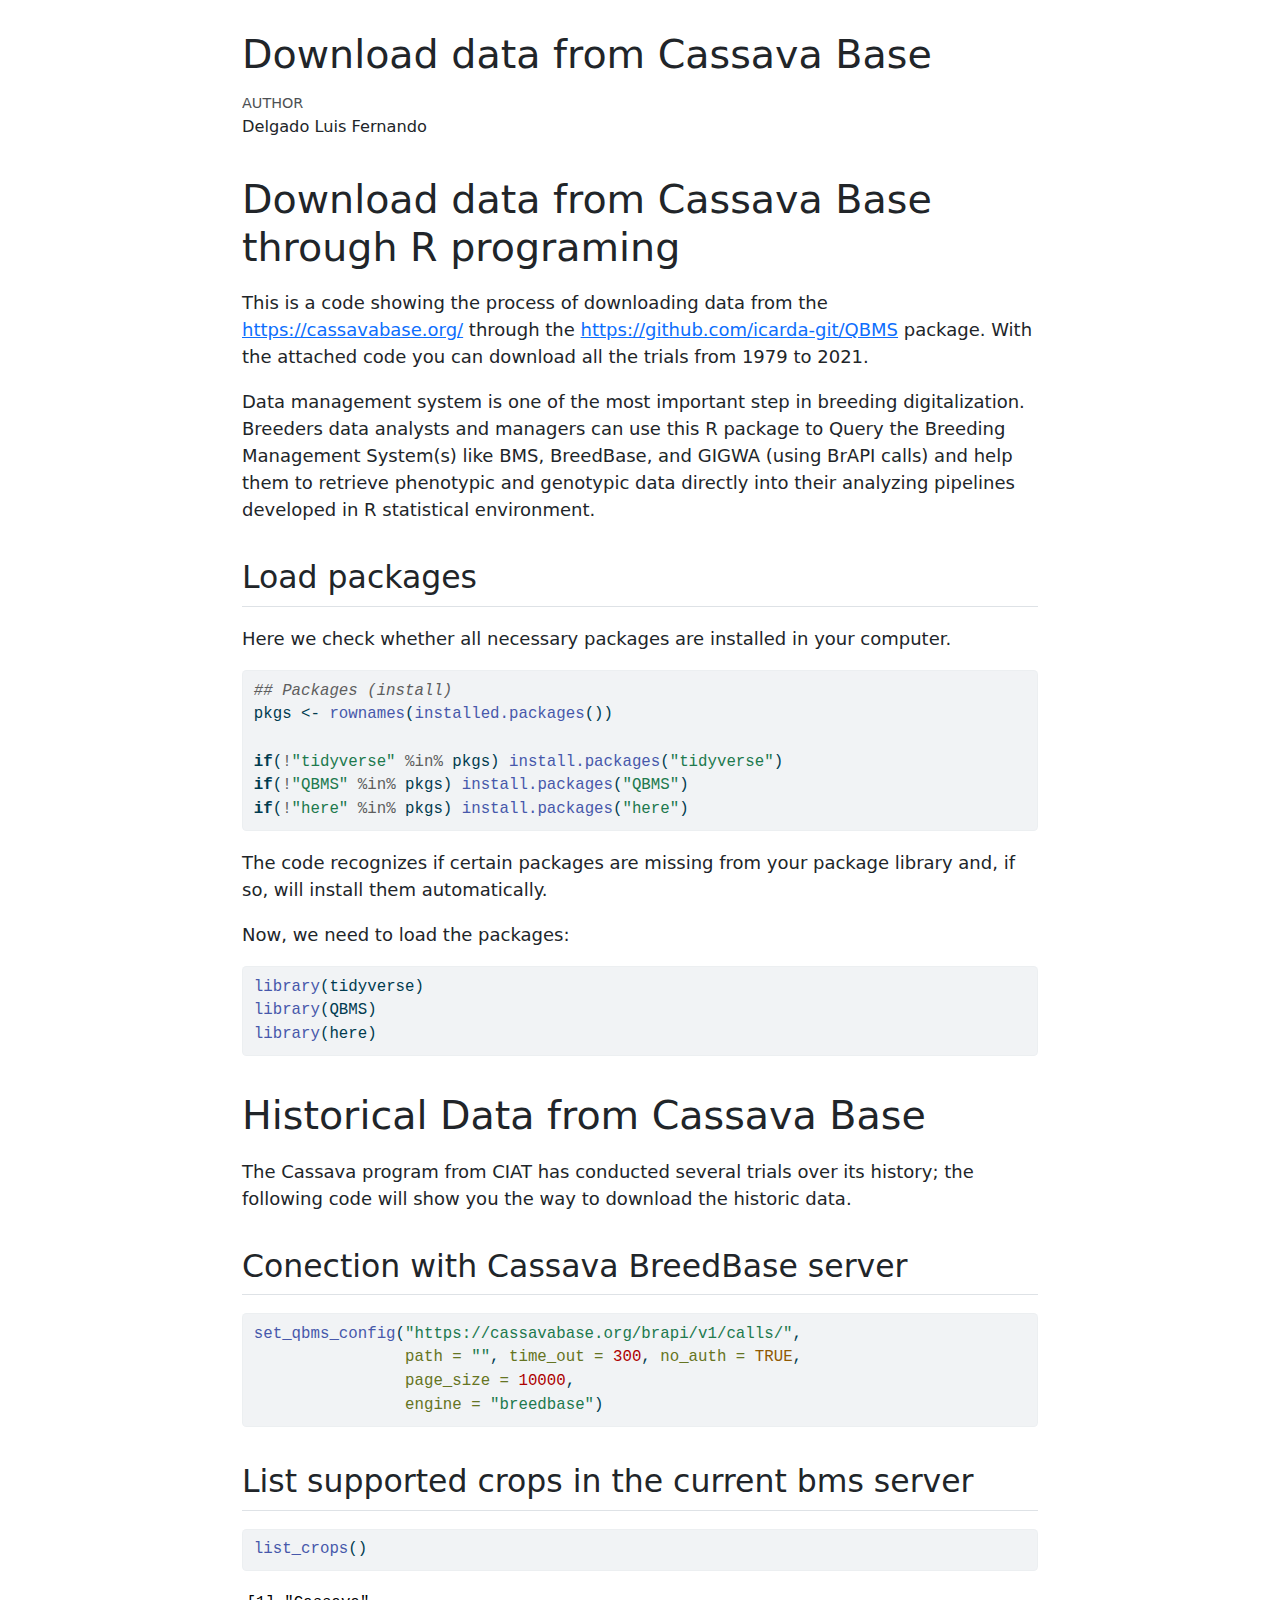
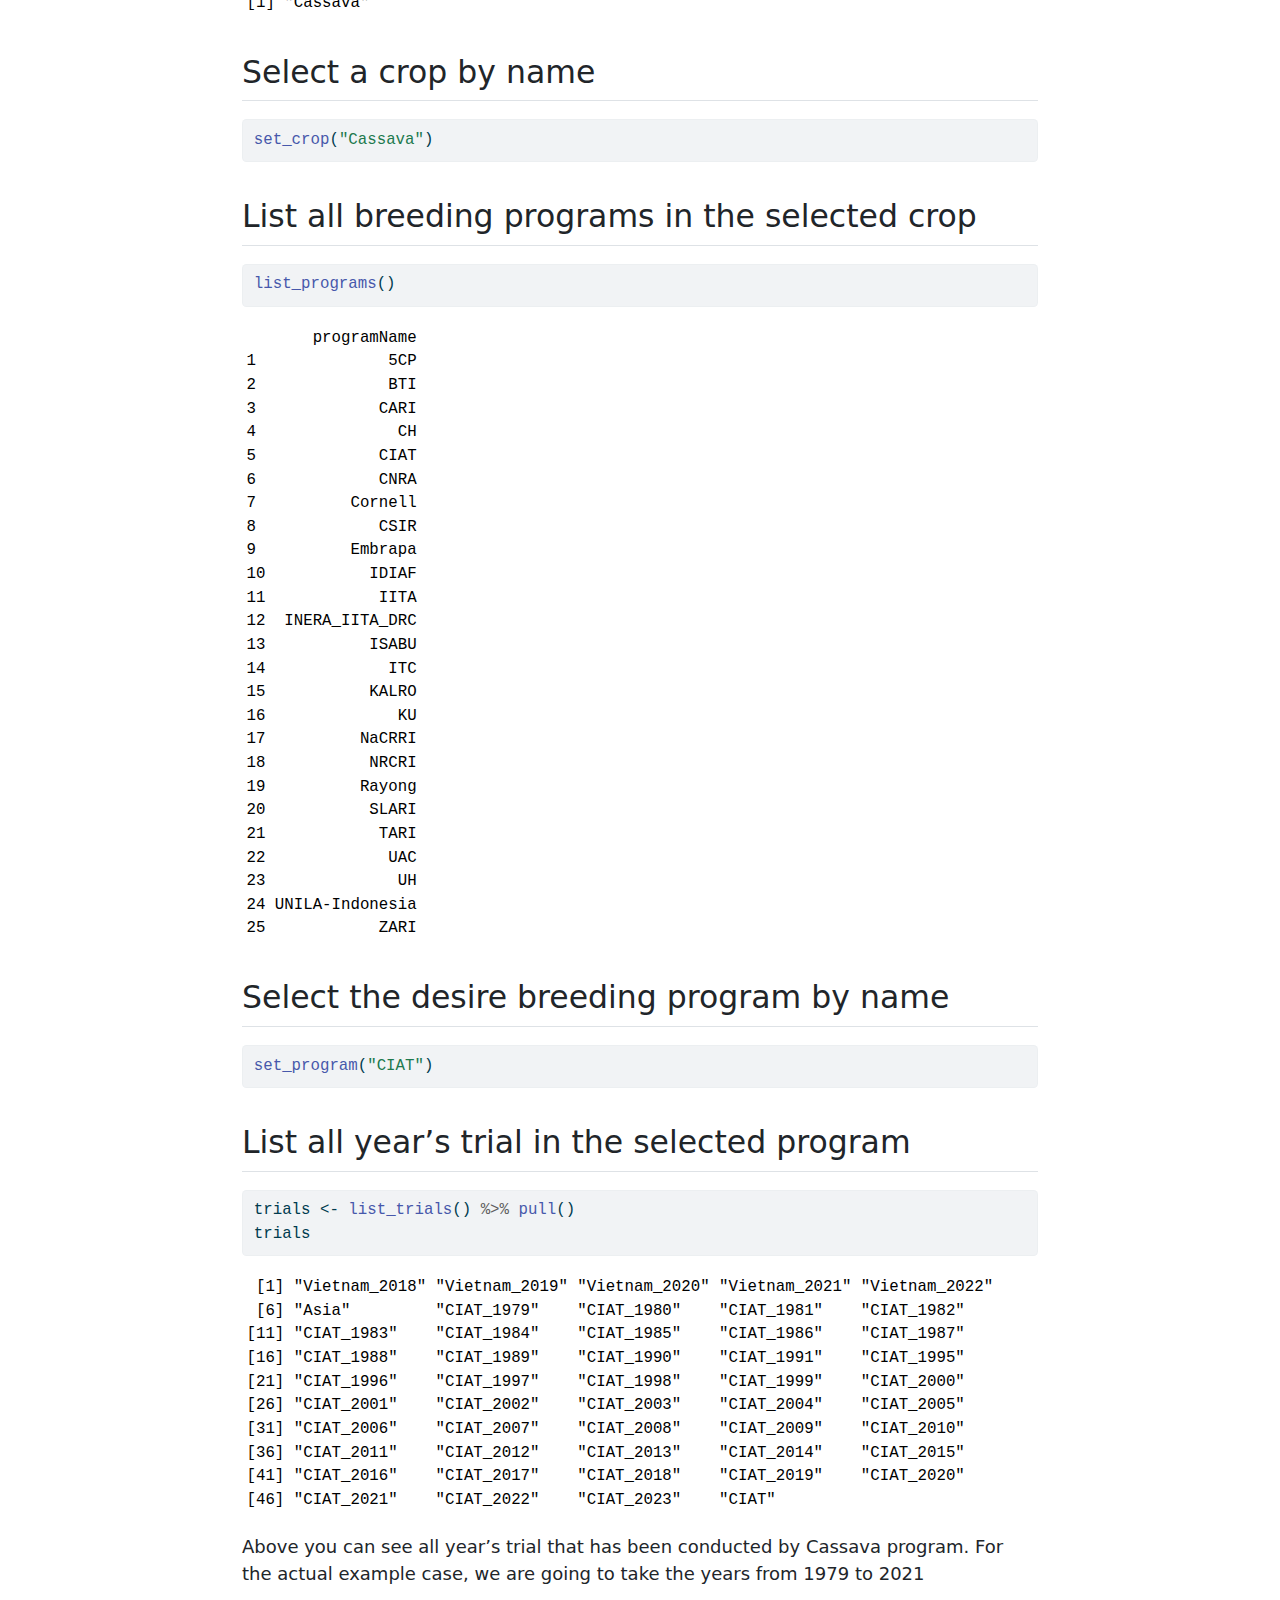
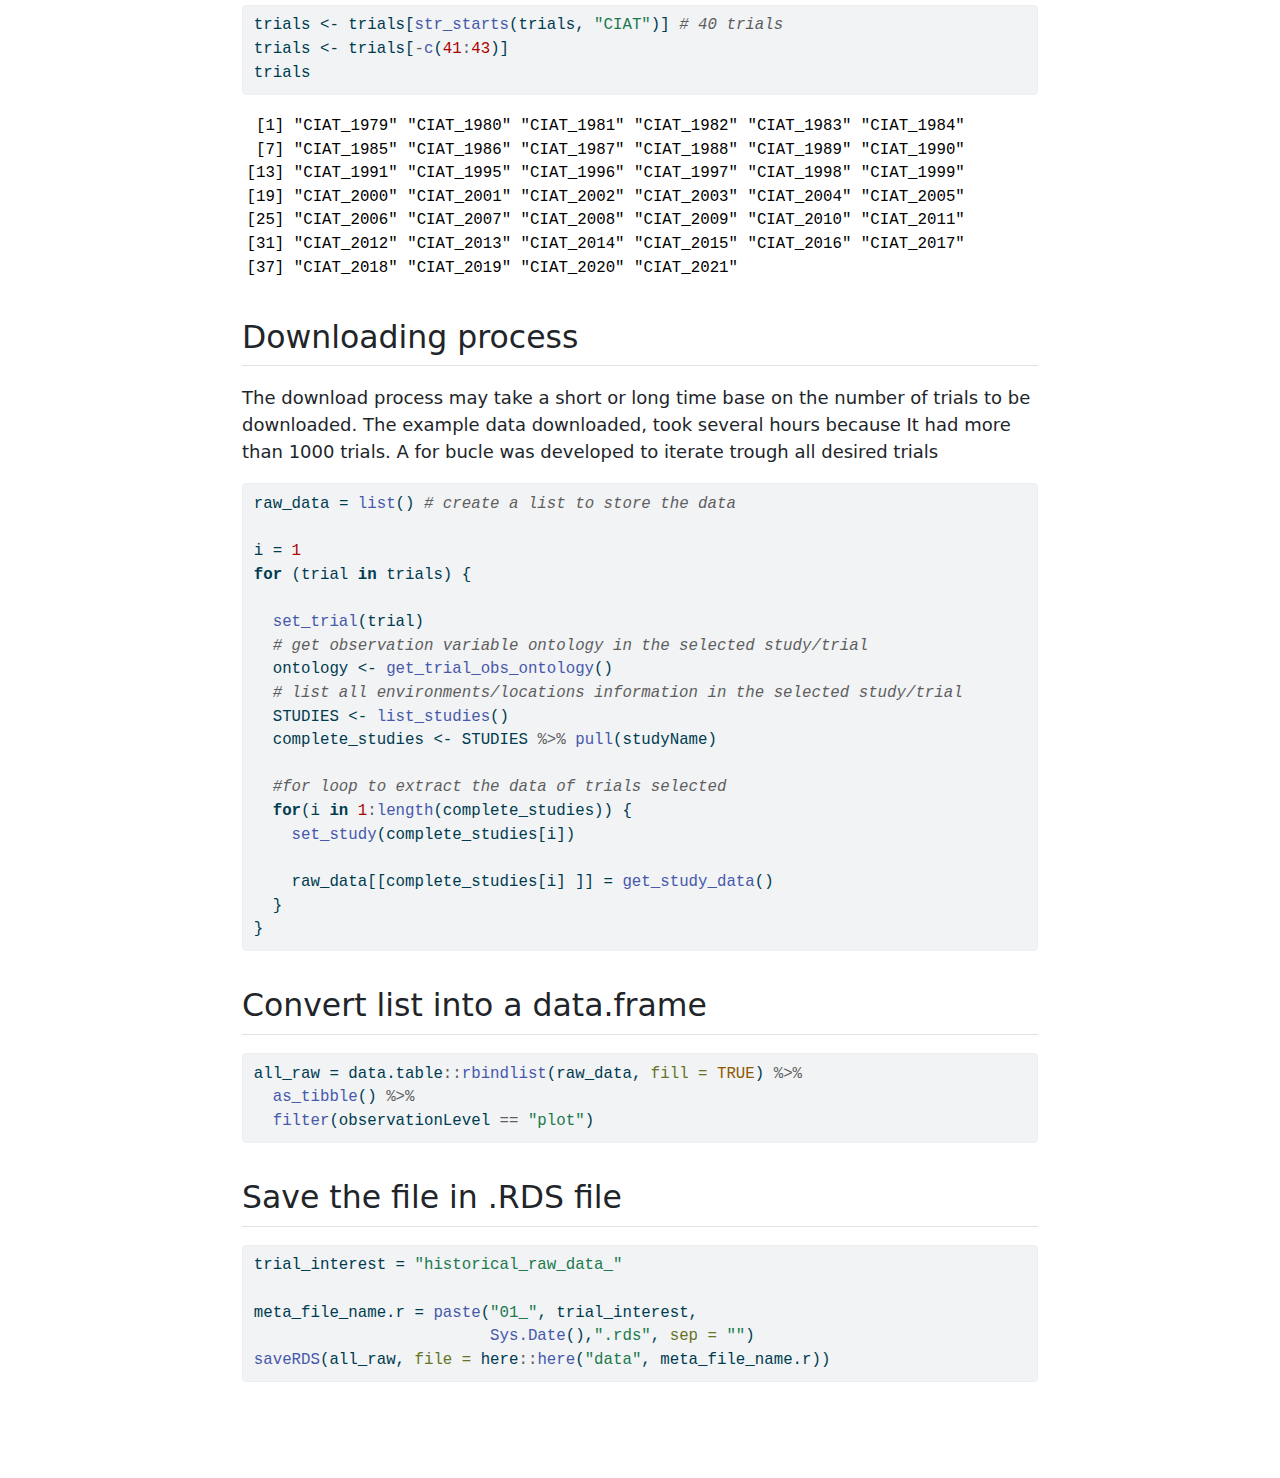
<file: index.html>
<html xmlns="http://www.w3.org/1999/xhtml">    
  <head>      
    <title>Redirect to cassava_base_data.html</title>      
    <meta http-equiv="refresh" content="0;URL='cassava_base_data.html'" />    
  </head>    
  <body> 
  </body>  
</html>
</file>
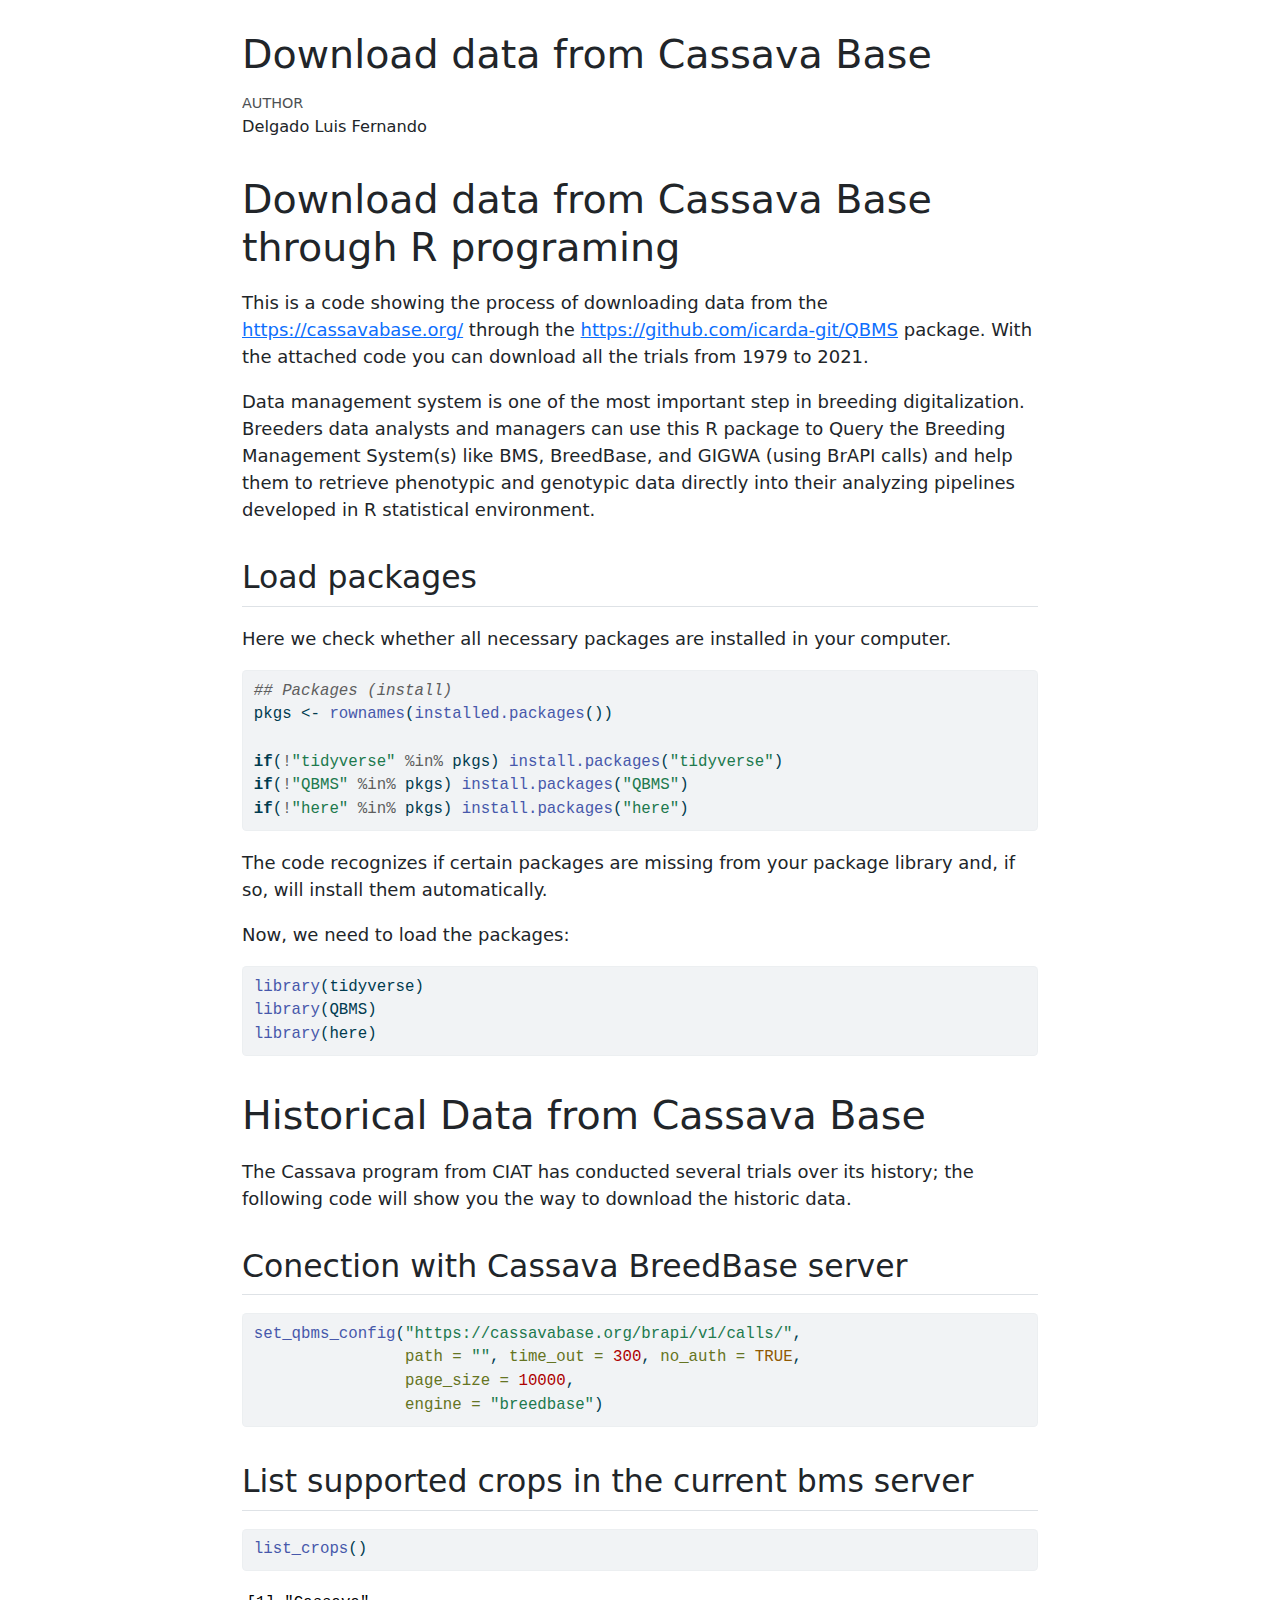
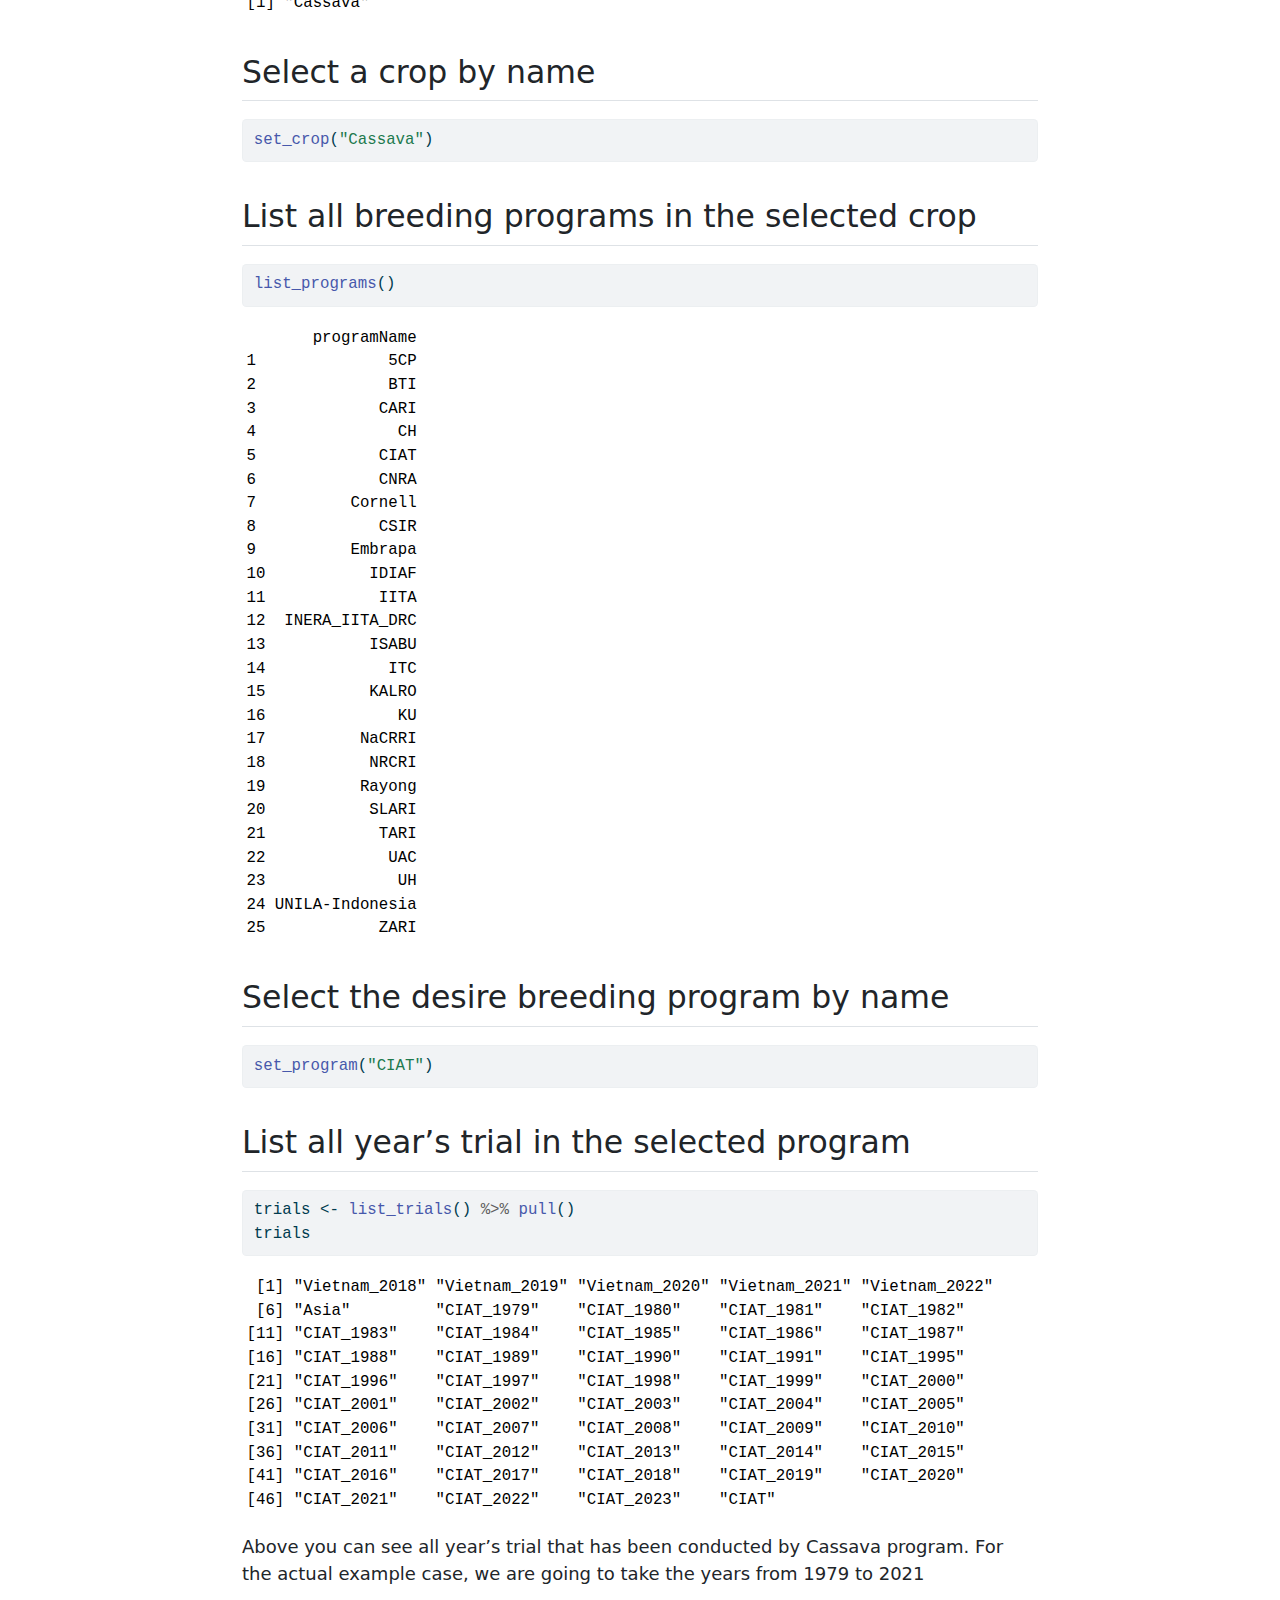
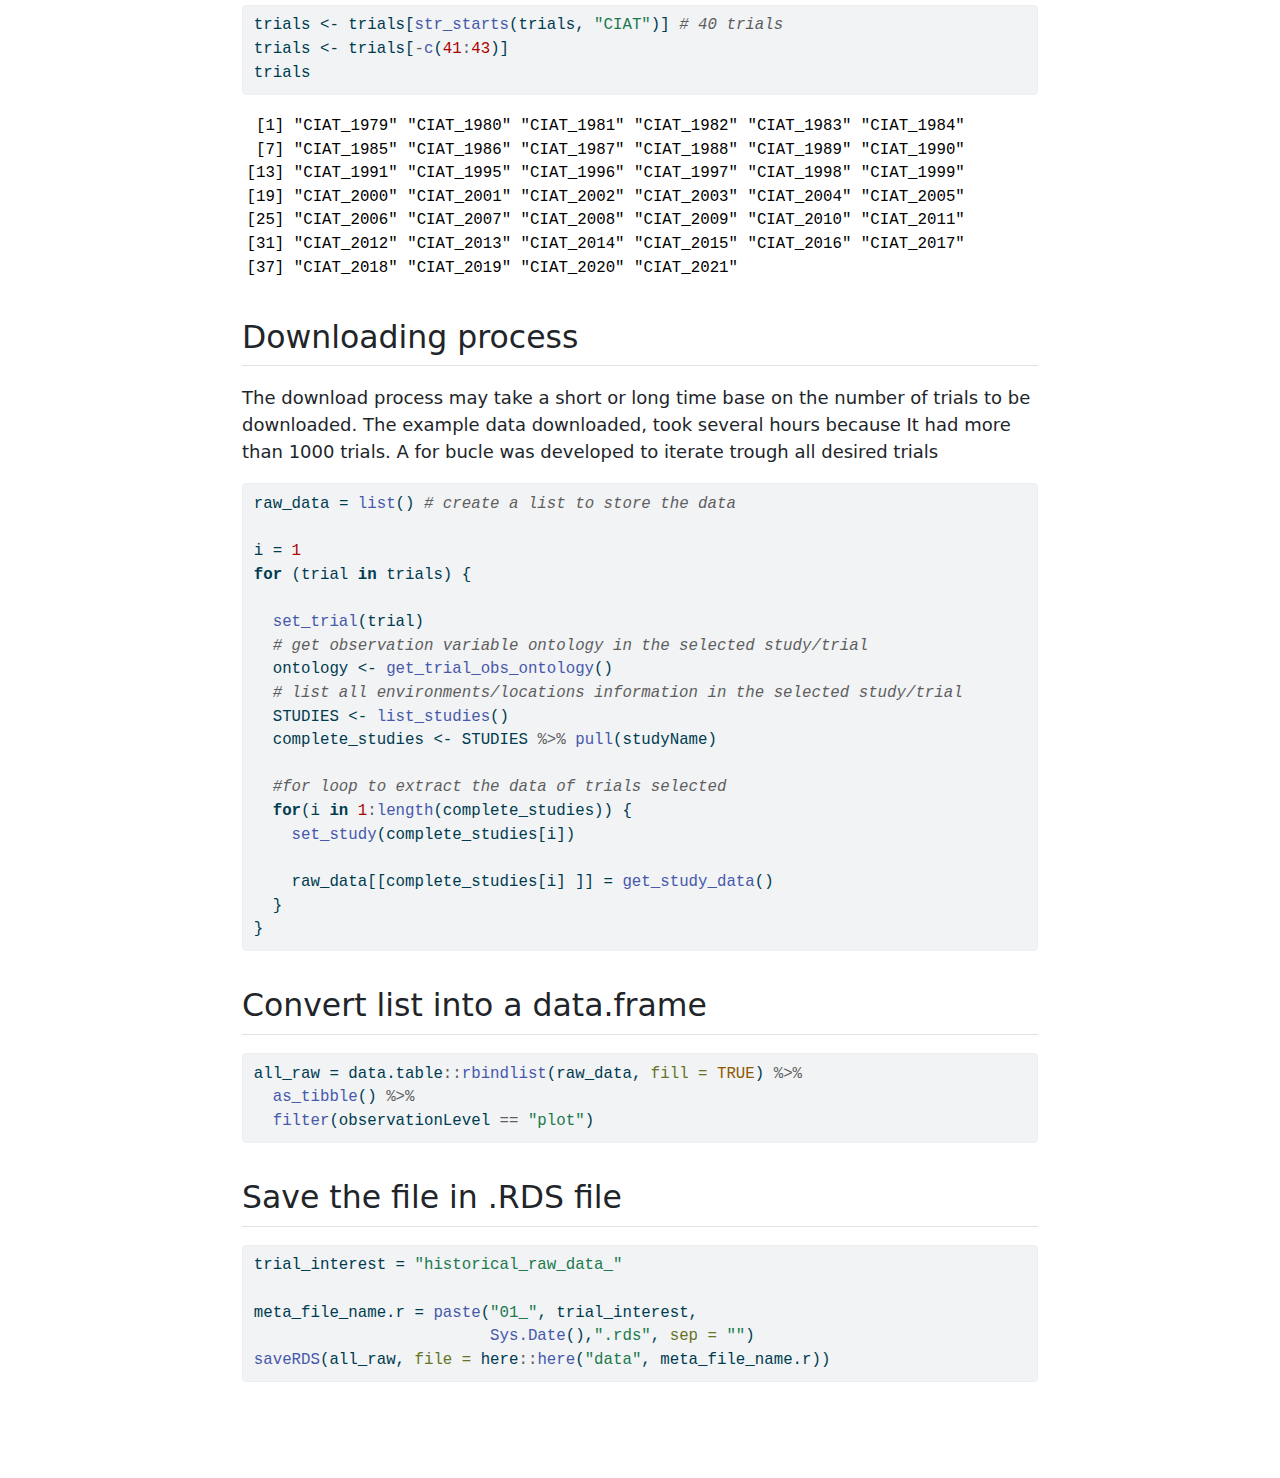
<file: cassava_base_data.html>
<!DOCTYPE html>
<html xmlns="http://www.w3.org/1999/xhtml" lang="en" xml:lang="en"><head>

<meta charset="utf-8">
<meta name="generator" content="quarto-1.2.269">

<meta name="viewport" content="width=device-width, initial-scale=1.0, user-scalable=yes">

<meta name="author" content="Delgado Luis Fernando">

<title>Download data from Cassava Base</title>
<style>
code{white-space: pre-wrap;}
span.smallcaps{font-variant: small-caps;}
div.columns{display: flex; gap: min(4vw, 1.5em);}
div.column{flex: auto; overflow-x: auto;}
div.hanging-indent{margin-left: 1.5em; text-indent: -1.5em;}
ul.task-list{list-style: none;}
ul.task-list li input[type="checkbox"] {
  width: 0.8em;
  margin: 0 0.8em 0.2em -1.6em;
  vertical-align: middle;
}
pre > code.sourceCode { white-space: pre; position: relative; }
pre > code.sourceCode > span { display: inline-block; line-height: 1.25; }
pre > code.sourceCode > span:empty { height: 1.2em; }
.sourceCode { overflow: visible; }
code.sourceCode > span { color: inherit; text-decoration: inherit; }
div.sourceCode { margin: 1em 0; }
pre.sourceCode { margin: 0; }
@media screen {
div.sourceCode { overflow: auto; }
}
@media print {
pre > code.sourceCode { white-space: pre-wrap; }
pre > code.sourceCode > span { text-indent: -5em; padding-left: 5em; }
}
pre.numberSource code
  { counter-reset: source-line 0; }
pre.numberSource code > span
  { position: relative; left: -4em; counter-increment: source-line; }
pre.numberSource code > span > a:first-child::before
  { content: counter(source-line);
    position: relative; left: -1em; text-align: right; vertical-align: baseline;
    border: none; display: inline-block;
    -webkit-touch-callout: none; -webkit-user-select: none;
    -khtml-user-select: none; -moz-user-select: none;
    -ms-user-select: none; user-select: none;
    padding: 0 4px; width: 4em;
    color: #aaaaaa;
  }
pre.numberSource { margin-left: 3em; border-left: 1px solid #aaaaaa;  padding-left: 4px; }
div.sourceCode
  {   }
@media screen {
pre > code.sourceCode > span > a:first-child::before { text-decoration: underline; }
}
code span.al { color: #ff0000; font-weight: bold; } /* Alert */
code span.an { color: #60a0b0; font-weight: bold; font-style: italic; } /* Annotation */
code span.at { color: #7d9029; } /* Attribute */
code span.bn { color: #40a070; } /* BaseN */
code span.bu { color: #008000; } /* BuiltIn */
code span.cf { color: #007020; font-weight: bold; } /* ControlFlow */
code span.ch { color: #4070a0; } /* Char */
code span.cn { color: #880000; } /* Constant */
code span.co { color: #60a0b0; font-style: italic; } /* Comment */
code span.cv { color: #60a0b0; font-weight: bold; font-style: italic; } /* CommentVar */
code span.do { color: #ba2121; font-style: italic; } /* Documentation */
code span.dt { color: #902000; } /* DataType */
code span.dv { color: #40a070; } /* DecVal */
code span.er { color: #ff0000; font-weight: bold; } /* Error */
code span.ex { } /* Extension */
code span.fl { color: #40a070; } /* Float */
code span.fu { color: #06287e; } /* Function */
code span.im { color: #008000; font-weight: bold; } /* Import */
code span.in { color: #60a0b0; font-weight: bold; font-style: italic; } /* Information */
code span.kw { color: #007020; font-weight: bold; } /* Keyword */
code span.op { color: #666666; } /* Operator */
code span.ot { color: #007020; } /* Other */
code span.pp { color: #bc7a00; } /* Preprocessor */
code span.sc { color: #4070a0; } /* SpecialChar */
code span.ss { color: #bb6688; } /* SpecialString */
code span.st { color: #4070a0; } /* String */
code span.va { color: #19177c; } /* Variable */
code span.vs { color: #4070a0; } /* VerbatimString */
code span.wa { color: #60a0b0; font-weight: bold; font-style: italic; } /* Warning */
</style>


<script src="site_libs/quarto-nav/quarto-nav.js"></script>
<script src="site_libs/clipboard/clipboard.min.js"></script>
<script src="site_libs/quarto-search/autocomplete.umd.js"></script>
<script src="site_libs/quarto-search/fuse.min.js"></script>
<script src="site_libs/quarto-search/quarto-search.js"></script>
<meta name="quarto:offset" content="./">
<script src="site_libs/quarto-html/quarto.js"></script>
<script src="site_libs/quarto-html/popper.min.js"></script>
<script src="site_libs/quarto-html/tippy.umd.min.js"></script>
<script src="site_libs/quarto-html/anchor.min.js"></script>
<link href="site_libs/quarto-html/tippy.css" rel="stylesheet">
<link href="site_libs/quarto-html/quarto-syntax-highlighting.css" rel="stylesheet" id="quarto-text-highlighting-styles">
<script src="site_libs/bootstrap/bootstrap.min.js"></script>
<link href="site_libs/bootstrap/bootstrap-icons.css" rel="stylesheet">
<link href="site_libs/bootstrap/bootstrap.min.css" rel="stylesheet" id="quarto-bootstrap" data-mode="light">
<script id="quarto-search-options" type="application/json">{
  "location": "sidebar",
  "copy-button": false,
  "collapse-after": 3,
  "panel-placement": "start",
  "type": "textbox",
  "limit": 20,
  "language": {
    "search-no-results-text": "No results",
    "search-matching-documents-text": "matching documents",
    "search-copy-link-title": "Copy link to search",
    "search-hide-matches-text": "Hide additional matches",
    "search-more-match-text": "more match in this document",
    "search-more-matches-text": "more matches in this document",
    "search-clear-button-title": "Clear",
    "search-detached-cancel-button-title": "Cancel",
    "search-submit-button-title": "Submit"
  }
}</script>


</head>

<body class="fullcontent">

<div id="quarto-search-results"></div>
<!-- content -->
<div id="quarto-content" class="quarto-container page-columns page-rows-contents page-layout-article">
<!-- sidebar -->
<!-- margin-sidebar -->
    
<!-- main -->
<main class="content" id="quarto-document-content">

<header id="title-block-header" class="quarto-title-block default">
<div class="quarto-title">
<h1 class="title">Download data from Cassava Base</h1>
</div>



<div class="quarto-title-meta">

    <div>
    <div class="quarto-title-meta-heading">Author</div>
    <div class="quarto-title-meta-contents">
             <p>Delgado Luis Fernando </p>
          </div>
  </div>
    
  
    
  </div>
  

</header>

<section id="download-data-from-cassava-base-through-r-programing" class="level1">
<h1>Download data from Cassava Base through R programing</h1>
<p>This is a code showing the process of downloading data from the <a href="Cassava Base">https://cassavabase.org/</a> through the <a href="QBMS">https://github.com/icarda-git/QBMS</a> package. With the attached code you can download all the trials from 1979 to 2021.</p>
<p>Data management system is one of the most important step in breeding digitalization. Breeders data analysts and managers can use this R package to Query the Breeding Management System(s) like BMS, BreedBase, and GIGWA (using BrAPI calls) and help them to retrieve phenotypic and genotypic data directly into their analyzing pipelines developed in R statistical environment.</p>
<section id="load-packages" class="level2">
<h2 class="anchored" data-anchor-id="load-packages">Load packages</h2>
<p>Here we check whether all necessary packages are installed in your computer.</p>
<div class="cell">
<div class="sourceCode cell-code" id="cb1"><pre class="sourceCode r code-with-copy"><code class="sourceCode r"><span id="cb1-1"><a href="#cb1-1" aria-hidden="true" tabindex="-1"></a><span class="do">## Packages (install)</span></span>
<span id="cb1-2"><a href="#cb1-2" aria-hidden="true" tabindex="-1"></a>pkgs <span class="ot">&lt;-</span> <span class="fu">rownames</span>(<span class="fu">installed.packages</span>())</span>
<span id="cb1-3"><a href="#cb1-3" aria-hidden="true" tabindex="-1"></a></span>
<span id="cb1-4"><a href="#cb1-4" aria-hidden="true" tabindex="-1"></a><span class="cf">if</span>(<span class="sc">!</span><span class="st">"tidyverse"</span> <span class="sc">%in%</span> pkgs) <span class="fu">install.packages</span>(<span class="st">"tidyverse"</span>)</span>
<span id="cb1-5"><a href="#cb1-5" aria-hidden="true" tabindex="-1"></a><span class="cf">if</span>(<span class="sc">!</span><span class="st">"QBMS"</span> <span class="sc">%in%</span> pkgs) <span class="fu">install.packages</span>(<span class="st">"QBMS"</span>)</span>
<span id="cb1-6"><a href="#cb1-6" aria-hidden="true" tabindex="-1"></a><span class="cf">if</span>(<span class="sc">!</span><span class="st">"here"</span> <span class="sc">%in%</span> pkgs) <span class="fu">install.packages</span>(<span class="st">"here"</span>)</span></code><button title="Copy to Clipboard" class="code-copy-button"><i class="bi"></i></button></pre></div>
</div>
<p>The code recognizes if certain packages are missing from your package library and, if so, will install them automatically.</p>
<p>Now, we need to load the packages:</p>
<div class="cell">
<div class="sourceCode cell-code" id="cb2"><pre class="sourceCode r code-with-copy"><code class="sourceCode r"><span id="cb2-1"><a href="#cb2-1" aria-hidden="true" tabindex="-1"></a><span class="fu">library</span>(tidyverse)</span>
<span id="cb2-2"><a href="#cb2-2" aria-hidden="true" tabindex="-1"></a><span class="fu">library</span>(QBMS)</span>
<span id="cb2-3"><a href="#cb2-3" aria-hidden="true" tabindex="-1"></a><span class="fu">library</span>(here)</span></code><button title="Copy to Clipboard" class="code-copy-button"><i class="bi"></i></button></pre></div>
</div>
</section>
</section>
<section id="historical-data-from-cassava-base" class="level1">
<h1>Historical Data from Cassava Base</h1>
<p>The Cassava program from CIAT has conducted several trials over its history; the following code will show you the way to download the historic data.</p>
<section id="conection-with-cassava-breedbase-server" class="level2">
<h2 class="anchored" data-anchor-id="conection-with-cassava-breedbase-server">Conection with Cassava BreedBase server</h2>
<div class="cell">
<div class="sourceCode cell-code" id="cb3"><pre class="sourceCode r code-with-copy"><code class="sourceCode r"><span id="cb3-1"><a href="#cb3-1" aria-hidden="true" tabindex="-1"></a><span class="fu">set_qbms_config</span>(<span class="st">"https://cassavabase.org/brapi/v1/calls/"</span>,</span>
<span id="cb3-2"><a href="#cb3-2" aria-hidden="true" tabindex="-1"></a>                <span class="at">path =</span> <span class="st">""</span>, <span class="at">time_out =</span> <span class="dv">300</span>, <span class="at">no_auth =</span> <span class="cn">TRUE</span>,</span>
<span id="cb3-3"><a href="#cb3-3" aria-hidden="true" tabindex="-1"></a>                <span class="at">page_size =</span> <span class="dv">10000</span>,</span>
<span id="cb3-4"><a href="#cb3-4" aria-hidden="true" tabindex="-1"></a>                <span class="at">engine =</span> <span class="st">"breedbase"</span>)</span></code><button title="Copy to Clipboard" class="code-copy-button"><i class="bi"></i></button></pre></div>
</div>
</section>
<section id="list-supported-crops-in-the-current-bms-server" class="level2">
<h2 class="anchored" data-anchor-id="list-supported-crops-in-the-current-bms-server">List supported crops in the current bms server</h2>
<div class="cell">
<div class="sourceCode cell-code" id="cb4"><pre class="sourceCode r code-with-copy"><code class="sourceCode r"><span id="cb4-1"><a href="#cb4-1" aria-hidden="true" tabindex="-1"></a><span class="fu">list_crops</span>()</span></code><button title="Copy to Clipboard" class="code-copy-button"><i class="bi"></i></button></pre></div>
<div class="cell-output cell-output-stdout">
<pre><code>[1] "Cassava"</code></pre>
</div>
</div>
</section>
<section id="select-a-crop-by-name" class="level2">
<h2 class="anchored" data-anchor-id="select-a-crop-by-name">Select a crop by name</h2>
<div class="cell">
<div class="sourceCode cell-code" id="cb6"><pre class="sourceCode r code-with-copy"><code class="sourceCode r"><span id="cb6-1"><a href="#cb6-1" aria-hidden="true" tabindex="-1"></a><span class="fu">set_crop</span>(<span class="st">"Cassava"</span>)</span></code><button title="Copy to Clipboard" class="code-copy-button"><i class="bi"></i></button></pre></div>
</div>
</section>
<section id="list-all-breeding-programs-in-the-selected-crop" class="level2">
<h2 class="anchored" data-anchor-id="list-all-breeding-programs-in-the-selected-crop">List all breeding programs in the selected crop</h2>
<div class="cell">
<div class="sourceCode cell-code" id="cb7"><pre class="sourceCode r code-with-copy"><code class="sourceCode r"><span id="cb7-1"><a href="#cb7-1" aria-hidden="true" tabindex="-1"></a><span class="fu">list_programs</span>()</span></code><button title="Copy to Clipboard" class="code-copy-button"><i class="bi"></i></button></pre></div>
<div class="cell-output cell-output-stdout">
<pre><code>       programName
1              5CP
2              BTI
3             CARI
4               CH
5             CIAT
6             CNRA
7          Cornell
8             CSIR
9          Embrapa
10           IDIAF
11            IITA
12  INERA_IITA_DRC
13           ISABU
14             ITC
15           KALRO
16              KU
17          NaCRRI
18           NRCRI
19          Rayong
20           SLARI
21            TARI
22             UAC
23              UH
24 UNILA-Indonesia
25            ZARI</code></pre>
</div>
</div>
</section>
<section id="select-the-desire-breeding-program-by-name" class="level2">
<h2 class="anchored" data-anchor-id="select-the-desire-breeding-program-by-name">Select the desire breeding program by name</h2>
<div class="cell">
<div class="sourceCode cell-code" id="cb9"><pre class="sourceCode r code-with-copy"><code class="sourceCode r"><span id="cb9-1"><a href="#cb9-1" aria-hidden="true" tabindex="-1"></a><span class="fu">set_program</span>(<span class="st">"CIAT"</span>)</span></code><button title="Copy to Clipboard" class="code-copy-button"><i class="bi"></i></button></pre></div>
</div>
</section>
<section id="list-all-years-trial-in-the-selected-program" class="level2">
<h2 class="anchored" data-anchor-id="list-all-years-trial-in-the-selected-program">List all year’s trial in the selected program</h2>
<div class="cell">
<div class="sourceCode cell-code" id="cb10"><pre class="sourceCode r code-with-copy"><code class="sourceCode r"><span id="cb10-1"><a href="#cb10-1" aria-hidden="true" tabindex="-1"></a>trials <span class="ot">&lt;-</span> <span class="fu">list_trials</span>() <span class="sc">%&gt;%</span> <span class="fu">pull</span>()</span>
<span id="cb10-2"><a href="#cb10-2" aria-hidden="true" tabindex="-1"></a>trials</span></code><button title="Copy to Clipboard" class="code-copy-button"><i class="bi"></i></button></pre></div>
<div class="cell-output cell-output-stdout">
<pre><code> [1] "Vietnam_2018" "Vietnam_2019" "Vietnam_2020" "Vietnam_2021" "Vietnam_2022"
 [6] "Asia"         "CIAT_1979"    "CIAT_1980"    "CIAT_1981"    "CIAT_1982"   
[11] "CIAT_1983"    "CIAT_1984"    "CIAT_1985"    "CIAT_1986"    "CIAT_1987"   
[16] "CIAT_1988"    "CIAT_1989"    "CIAT_1990"    "CIAT_1991"    "CIAT_1995"   
[21] "CIAT_1996"    "CIAT_1997"    "CIAT_1998"    "CIAT_1999"    "CIAT_2000"   
[26] "CIAT_2001"    "CIAT_2002"    "CIAT_2003"    "CIAT_2004"    "CIAT_2005"   
[31] "CIAT_2006"    "CIAT_2007"    "CIAT_2008"    "CIAT_2009"    "CIAT_2010"   
[36] "CIAT_2011"    "CIAT_2012"    "CIAT_2013"    "CIAT_2014"    "CIAT_2015"   
[41] "CIAT_2016"    "CIAT_2017"    "CIAT_2018"    "CIAT_2019"    "CIAT_2020"   
[46] "CIAT_2021"    "CIAT_2022"    "CIAT_2023"    "CIAT"        </code></pre>
</div>
</div>
<p>Above you can see all year’s trial that has been conducted by Cassava program. For the actual example case, we are going to take the years from 1979 to 2021</p>
<div class="cell">
<div class="sourceCode cell-code" id="cb12"><pre class="sourceCode r code-with-copy"><code class="sourceCode r"><span id="cb12-1"><a href="#cb12-1" aria-hidden="true" tabindex="-1"></a>trials <span class="ot">&lt;-</span> trials[<span class="fu">str_starts</span>(trials, <span class="st">"CIAT"</span>)] <span class="co"># 40 trials</span></span>
<span id="cb12-2"><a href="#cb12-2" aria-hidden="true" tabindex="-1"></a>trials <span class="ot">&lt;-</span> trials[<span class="sc">-</span><span class="fu">c</span>(<span class="dv">41</span><span class="sc">:</span><span class="dv">43</span>)]</span>
<span id="cb12-3"><a href="#cb12-3" aria-hidden="true" tabindex="-1"></a>trials</span></code><button title="Copy to Clipboard" class="code-copy-button"><i class="bi"></i></button></pre></div>
<div class="cell-output cell-output-stdout">
<pre><code> [1] "CIAT_1979" "CIAT_1980" "CIAT_1981" "CIAT_1982" "CIAT_1983" "CIAT_1984"
 [7] "CIAT_1985" "CIAT_1986" "CIAT_1987" "CIAT_1988" "CIAT_1989" "CIAT_1990"
[13] "CIAT_1991" "CIAT_1995" "CIAT_1996" "CIAT_1997" "CIAT_1998" "CIAT_1999"
[19] "CIAT_2000" "CIAT_2001" "CIAT_2002" "CIAT_2003" "CIAT_2004" "CIAT_2005"
[25] "CIAT_2006" "CIAT_2007" "CIAT_2008" "CIAT_2009" "CIAT_2010" "CIAT_2011"
[31] "CIAT_2012" "CIAT_2013" "CIAT_2014" "CIAT_2015" "CIAT_2016" "CIAT_2017"
[37] "CIAT_2018" "CIAT_2019" "CIAT_2020" "CIAT_2021"</code></pre>
</div>
</div>
</section>
<section id="downloading-process" class="level2">
<h2 class="anchored" data-anchor-id="downloading-process">Downloading process</h2>
<p>The download process may take a short or long time base on the number of trials to be downloaded. The example data downloaded, took several hours because It had more than 1000 trials. A for bucle was developed to iterate trough all desired trials</p>
<div class="cell">
<div class="sourceCode cell-code" id="cb14"><pre class="sourceCode r code-with-copy"><code class="sourceCode r"><span id="cb14-1"><a href="#cb14-1" aria-hidden="true" tabindex="-1"></a>raw_data <span class="ot">=</span> <span class="fu">list</span>() <span class="co"># create a list to store the data</span></span>
<span id="cb14-2"><a href="#cb14-2" aria-hidden="true" tabindex="-1"></a></span>
<span id="cb14-3"><a href="#cb14-3" aria-hidden="true" tabindex="-1"></a>i <span class="ot">=</span> <span class="dv">1</span></span>
<span id="cb14-4"><a href="#cb14-4" aria-hidden="true" tabindex="-1"></a><span class="cf">for</span> (trial <span class="cf">in</span> trials) {</span>
<span id="cb14-5"><a href="#cb14-5" aria-hidden="true" tabindex="-1"></a></span>
<span id="cb14-6"><a href="#cb14-6" aria-hidden="true" tabindex="-1"></a>  <span class="fu">set_trial</span>(trial)  </span>
<span id="cb14-7"><a href="#cb14-7" aria-hidden="true" tabindex="-1"></a>  <span class="co"># get observation variable ontology in the selected study/trial</span></span>
<span id="cb14-8"><a href="#cb14-8" aria-hidden="true" tabindex="-1"></a>  ontology <span class="ot">&lt;-</span> <span class="fu">get_trial_obs_ontology</span>()</span>
<span id="cb14-9"><a href="#cb14-9" aria-hidden="true" tabindex="-1"></a>  <span class="co"># list all environments/locations information in the selected study/trial</span></span>
<span id="cb14-10"><a href="#cb14-10" aria-hidden="true" tabindex="-1"></a>  STUDIES <span class="ot">&lt;-</span> <span class="fu">list_studies</span>()</span>
<span id="cb14-11"><a href="#cb14-11" aria-hidden="true" tabindex="-1"></a>  complete_studies <span class="ot">&lt;-</span> STUDIES <span class="sc">%&gt;%</span> <span class="fu">pull</span>(studyName)</span>
<span id="cb14-12"><a href="#cb14-12" aria-hidden="true" tabindex="-1"></a>  </span>
<span id="cb14-13"><a href="#cb14-13" aria-hidden="true" tabindex="-1"></a>  <span class="co">#for loop to extract the data of trials selected</span></span>
<span id="cb14-14"><a href="#cb14-14" aria-hidden="true" tabindex="-1"></a>  <span class="cf">for</span>(i <span class="cf">in</span> <span class="dv">1</span><span class="sc">:</span><span class="fu">length</span>(complete_studies)) { </span>
<span id="cb14-15"><a href="#cb14-15" aria-hidden="true" tabindex="-1"></a>    <span class="fu">set_study</span>(complete_studies[i])</span>
<span id="cb14-16"><a href="#cb14-16" aria-hidden="true" tabindex="-1"></a>    </span>
<span id="cb14-17"><a href="#cb14-17" aria-hidden="true" tabindex="-1"></a>    raw_data[[complete_studies[i] ]] <span class="ot">=</span> <span class="fu">get_study_data</span>()</span>
<span id="cb14-18"><a href="#cb14-18" aria-hidden="true" tabindex="-1"></a>  }</span>
<span id="cb14-19"><a href="#cb14-19" aria-hidden="true" tabindex="-1"></a>}</span></code><button title="Copy to Clipboard" class="code-copy-button"><i class="bi"></i></button></pre></div>
</div>
</section>
<section id="convert-list-into-a-data.frame" class="level2">
<h2 class="anchored" data-anchor-id="convert-list-into-a-data.frame">Convert list into a data.frame</h2>
<div class="cell">
<div class="sourceCode cell-code" id="cb15"><pre class="sourceCode r code-with-copy"><code class="sourceCode r"><span id="cb15-1"><a href="#cb15-1" aria-hidden="true" tabindex="-1"></a>all_raw <span class="ot">=</span> data.table<span class="sc">::</span><span class="fu">rbindlist</span>(raw_data, <span class="at">fill =</span> <span class="cn">TRUE</span>) <span class="sc">%&gt;%</span> </span>
<span id="cb15-2"><a href="#cb15-2" aria-hidden="true" tabindex="-1"></a>  <span class="fu">as_tibble</span>() <span class="sc">%&gt;%</span></span>
<span id="cb15-3"><a href="#cb15-3" aria-hidden="true" tabindex="-1"></a>  <span class="fu">filter</span>(observationLevel <span class="sc">==</span> <span class="st">"plot"</span>) </span></code><button title="Copy to Clipboard" class="code-copy-button"><i class="bi"></i></button></pre></div>
</div>
</section>
<section id="save-the-file-in-.rds-file" class="level2">
<h2 class="anchored" data-anchor-id="save-the-file-in-.rds-file">Save the file in .RDS file</h2>
<div class="cell">
<div class="sourceCode cell-code" id="cb16"><pre class="sourceCode r code-with-copy"><code class="sourceCode r"><span id="cb16-1"><a href="#cb16-1" aria-hidden="true" tabindex="-1"></a>trial_interest <span class="ot">=</span> <span class="st">"historical_raw_data_"</span></span>
<span id="cb16-2"><a href="#cb16-2" aria-hidden="true" tabindex="-1"></a></span>
<span id="cb16-3"><a href="#cb16-3" aria-hidden="true" tabindex="-1"></a>meta_file_name.r <span class="ot">=</span> <span class="fu">paste</span>(<span class="st">"01_"</span>, trial_interest,</span>
<span id="cb16-4"><a href="#cb16-4" aria-hidden="true" tabindex="-1"></a>                         <span class="fu">Sys.Date</span>(),<span class="st">".rds"</span>, <span class="at">sep =</span> <span class="st">""</span>)</span>
<span id="cb16-5"><a href="#cb16-5" aria-hidden="true" tabindex="-1"></a><span class="fu">saveRDS</span>(all_raw, <span class="at">file =</span> here<span class="sc">::</span><span class="fu">here</span>(<span class="st">"data"</span>, meta_file_name.r))</span></code><button title="Copy to Clipboard" class="code-copy-button"><i class="bi"></i></button></pre></div>
</div>


</section>
</section>

</main> <!-- /main -->
<script id="quarto-html-after-body" type="application/javascript">
window.document.addEventListener("DOMContentLoaded", function (event) {
  const toggleBodyColorMode = (bsSheetEl) => {
    const mode = bsSheetEl.getAttribute("data-mode");
    const bodyEl = window.document.querySelector("body");
    if (mode === "dark") {
      bodyEl.classList.add("quarto-dark");
      bodyEl.classList.remove("quarto-light");
    } else {
      bodyEl.classList.add("quarto-light");
      bodyEl.classList.remove("quarto-dark");
    }
  }
  const toggleBodyColorPrimary = () => {
    const bsSheetEl = window.document.querySelector("link#quarto-bootstrap");
    if (bsSheetEl) {
      toggleBodyColorMode(bsSheetEl);
    }
  }
  toggleBodyColorPrimary();  
  const icon = "";
  const anchorJS = new window.AnchorJS();
  anchorJS.options = {
    placement: 'right',
    icon: icon
  };
  anchorJS.add('.anchored');
  const clipboard = new window.ClipboardJS('.code-copy-button', {
    target: function(trigger) {
      return trigger.previousElementSibling;
    }
  });
  clipboard.on('success', function(e) {
    // button target
    const button = e.trigger;
    // don't keep focus
    button.blur();
    // flash "checked"
    button.classList.add('code-copy-button-checked');
    var currentTitle = button.getAttribute("title");
    button.setAttribute("title", "Copied!");
    let tooltip;
    if (window.bootstrap) {
      button.setAttribute("data-bs-toggle", "tooltip");
      button.setAttribute("data-bs-placement", "left");
      button.setAttribute("data-bs-title", "Copied!");
      tooltip = new bootstrap.Tooltip(button, 
        { trigger: "manual", 
          customClass: "code-copy-button-tooltip",
          offset: [0, -8]});
      tooltip.show();    
    }
    setTimeout(function() {
      if (tooltip) {
        tooltip.hide();
        button.removeAttribute("data-bs-title");
        button.removeAttribute("data-bs-toggle");
        button.removeAttribute("data-bs-placement");
      }
      button.setAttribute("title", currentTitle);
      button.classList.remove('code-copy-button-checked');
    }, 1000);
    // clear code selection
    e.clearSelection();
  });
  function tippyHover(el, contentFn) {
    const config = {
      allowHTML: true,
      content: contentFn,
      maxWidth: 500,
      delay: 100,
      arrow: false,
      appendTo: function(el) {
          return el.parentElement;
      },
      interactive: true,
      interactiveBorder: 10,
      theme: 'quarto',
      placement: 'bottom-start'
    };
    window.tippy(el, config); 
  }
  const noterefs = window.document.querySelectorAll('a[role="doc-noteref"]');
  for (var i=0; i<noterefs.length; i++) {
    const ref = noterefs[i];
    tippyHover(ref, function() {
      // use id or data attribute instead here
      let href = ref.getAttribute('data-footnote-href') || ref.getAttribute('href');
      try { href = new URL(href).hash; } catch {}
      const id = href.replace(/^#\/?/, "");
      const note = window.document.getElementById(id);
      return note.innerHTML;
    });
  }
  const findCites = (el) => {
    const parentEl = el.parentElement;
    if (parentEl) {
      const cites = parentEl.dataset.cites;
      if (cites) {
        return {
          el,
          cites: cites.split(' ')
        };
      } else {
        return findCites(el.parentElement)
      }
    } else {
      return undefined;
    }
  };
  var bibliorefs = window.document.querySelectorAll('a[role="doc-biblioref"]');
  for (var i=0; i<bibliorefs.length; i++) {
    const ref = bibliorefs[i];
    const citeInfo = findCites(ref);
    if (citeInfo) {
      tippyHover(citeInfo.el, function() {
        var popup = window.document.createElement('div');
        citeInfo.cites.forEach(function(cite) {
          var citeDiv = window.document.createElement('div');
          citeDiv.classList.add('hanging-indent');
          citeDiv.classList.add('csl-entry');
          var biblioDiv = window.document.getElementById('ref-' + cite);
          if (biblioDiv) {
            citeDiv.innerHTML = biblioDiv.innerHTML;
          }
          popup.appendChild(citeDiv);
        });
        return popup.innerHTML;
      });
    }
  }
});
</script>
</div> <!-- /content -->



</body></html>
</file>
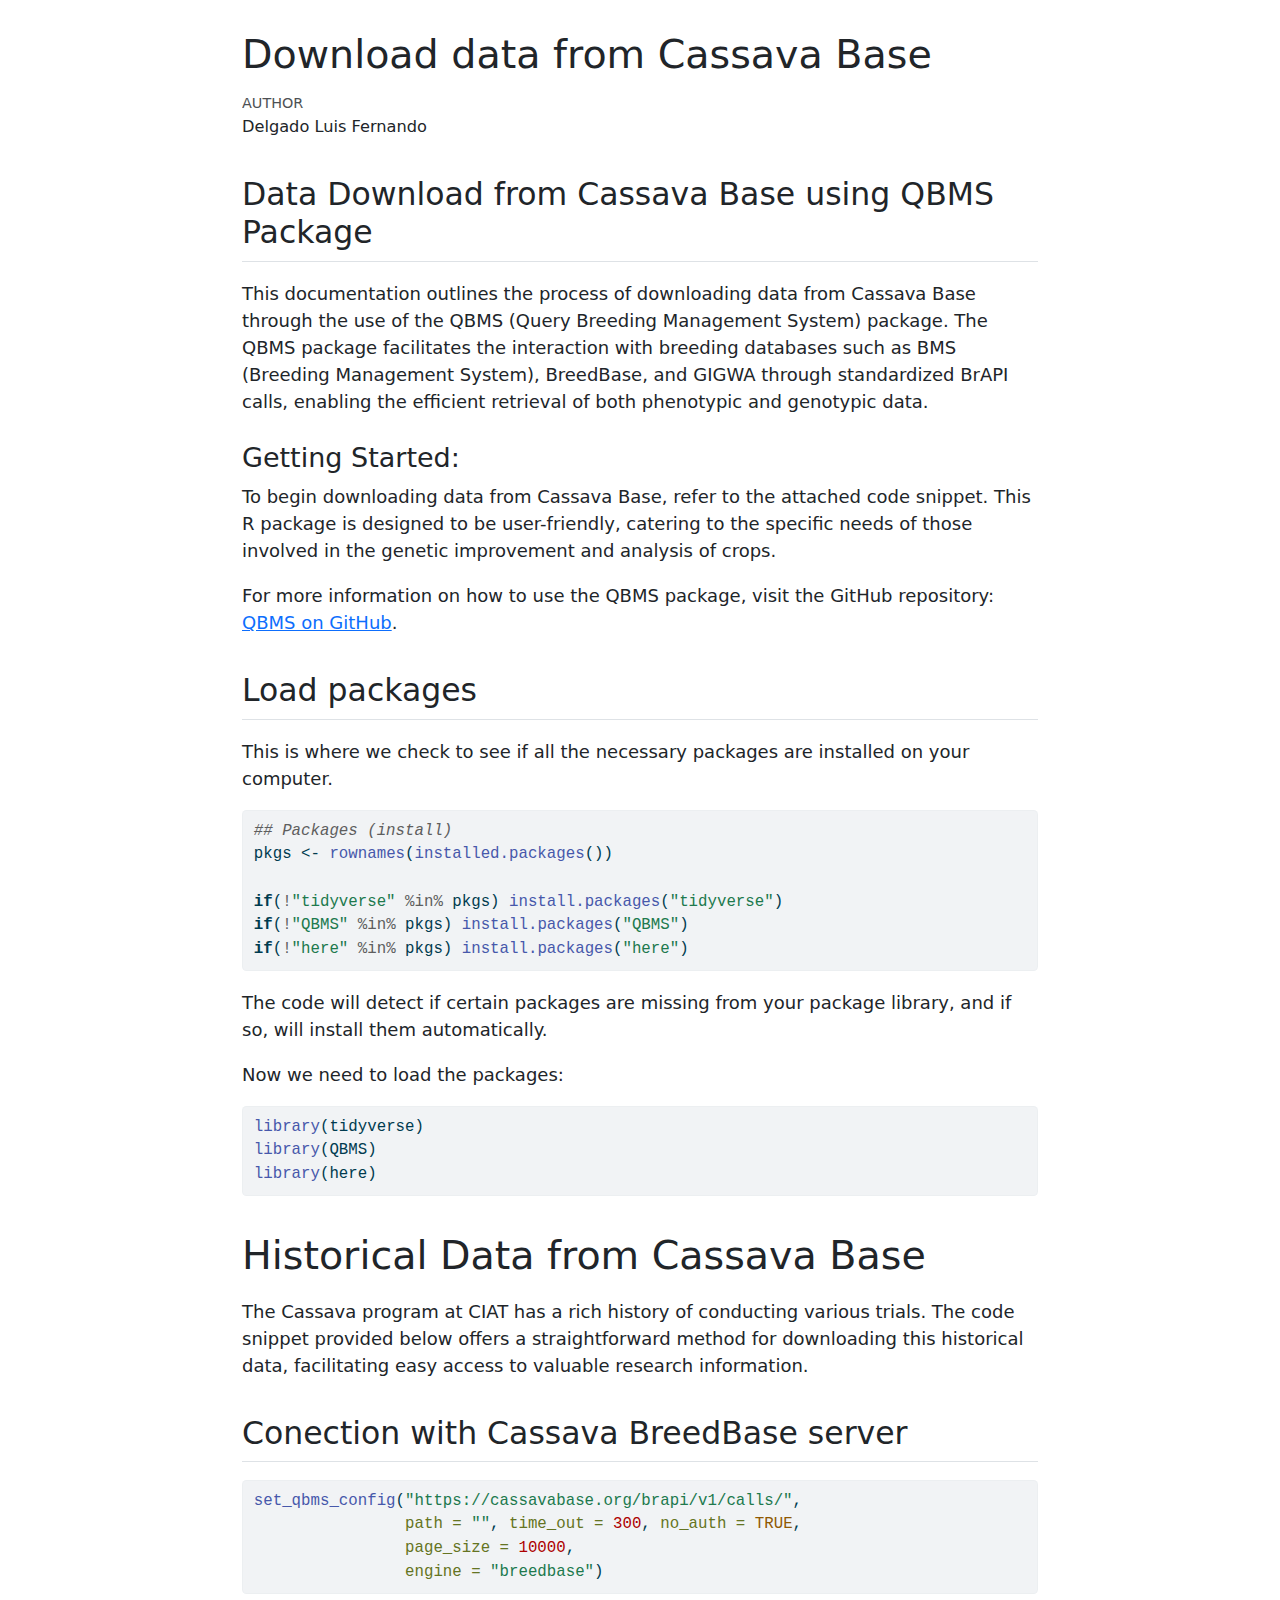
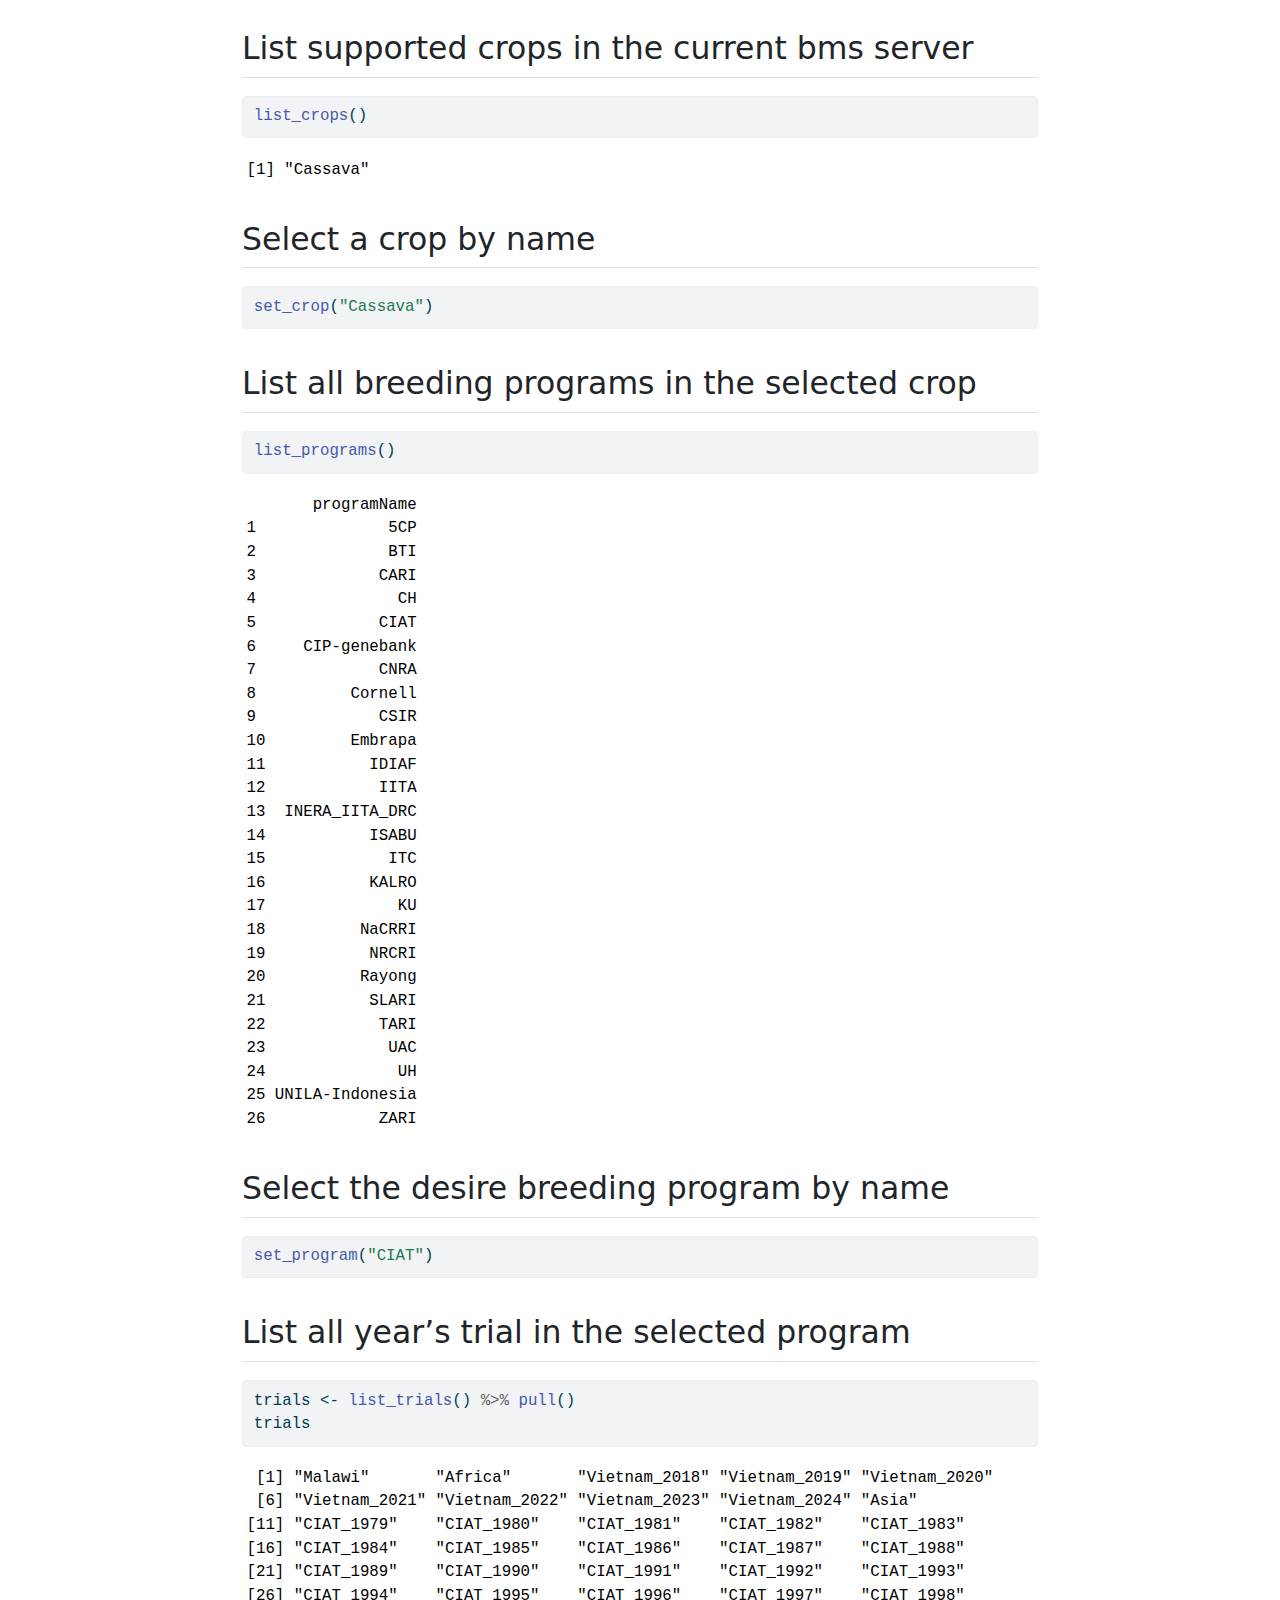
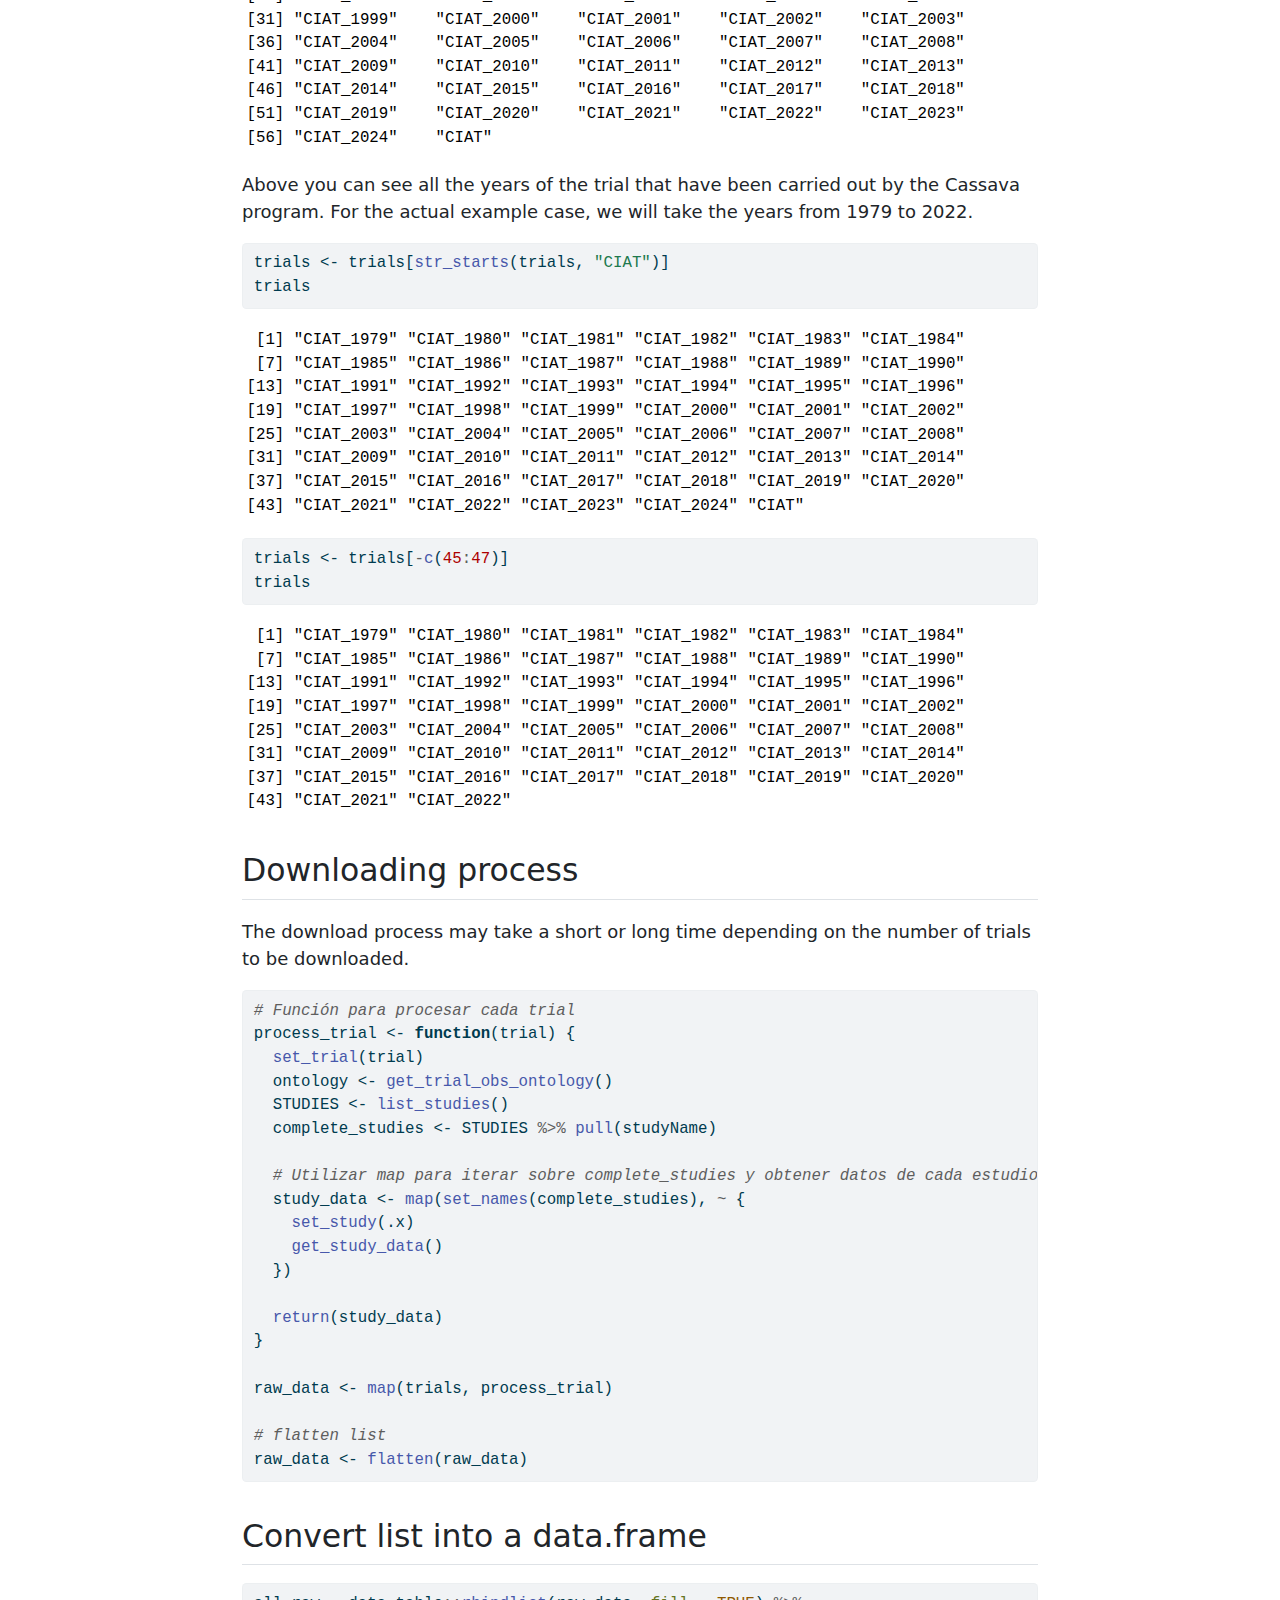
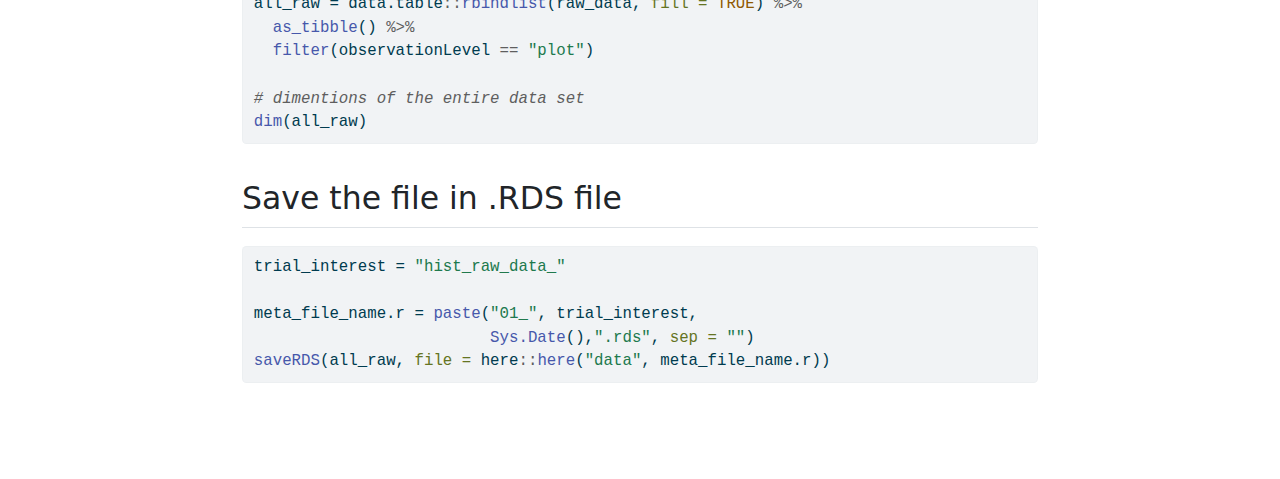
<file: docs/cassava_base_data.html>
<!DOCTYPE html>
<html xmlns="http://www.w3.org/1999/xhtml" lang="en" xml:lang="en"><head>

<meta charset="utf-8">
<meta name="generator" content="quarto-1.2.269">

<meta name="viewport" content="width=device-width, initial-scale=1.0, user-scalable=yes">

<meta name="author" content="Delgado Luis Fernando">

<title>Download data from Cassava Base</title>
<style>
code{white-space: pre-wrap;}
span.smallcaps{font-variant: small-caps;}
div.columns{display: flex; gap: min(4vw, 1.5em);}
div.column{flex: auto; overflow-x: auto;}
div.hanging-indent{margin-left: 1.5em; text-indent: -1.5em;}
ul.task-list{list-style: none;}
ul.task-list li input[type="checkbox"] {
  width: 0.8em;
  margin: 0 0.8em 0.2em -1.6em;
  vertical-align: middle;
}
pre > code.sourceCode { white-space: pre; position: relative; }
pre > code.sourceCode > span { display: inline-block; line-height: 1.25; }
pre > code.sourceCode > span:empty { height: 1.2em; }
.sourceCode { overflow: visible; }
code.sourceCode > span { color: inherit; text-decoration: inherit; }
div.sourceCode { margin: 1em 0; }
pre.sourceCode { margin: 0; }
@media screen {
div.sourceCode { overflow: auto; }
}
@media print {
pre > code.sourceCode { white-space: pre-wrap; }
pre > code.sourceCode > span { text-indent: -5em; padding-left: 5em; }
}
pre.numberSource code
  { counter-reset: source-line 0; }
pre.numberSource code > span
  { position: relative; left: -4em; counter-increment: source-line; }
pre.numberSource code > span > a:first-child::before
  { content: counter(source-line);
    position: relative; left: -1em; text-align: right; vertical-align: baseline;
    border: none; display: inline-block;
    -webkit-touch-callout: none; -webkit-user-select: none;
    -khtml-user-select: none; -moz-user-select: none;
    -ms-user-select: none; user-select: none;
    padding: 0 4px; width: 4em;
    color: #aaaaaa;
  }
pre.numberSource { margin-left: 3em; border-left: 1px solid #aaaaaa;  padding-left: 4px; }
div.sourceCode
  {   }
@media screen {
pre > code.sourceCode > span > a:first-child::before { text-decoration: underline; }
}
code span.al { color: #ff0000; font-weight: bold; } /* Alert */
code span.an { color: #60a0b0; font-weight: bold; font-style: italic; } /* Annotation */
code span.at { color: #7d9029; } /* Attribute */
code span.bn { color: #40a070; } /* BaseN */
code span.bu { color: #008000; } /* BuiltIn */
code span.cf { color: #007020; font-weight: bold; } /* ControlFlow */
code span.ch { color: #4070a0; } /* Char */
code span.cn { color: #880000; } /* Constant */
code span.co { color: #60a0b0; font-style: italic; } /* Comment */
code span.cv { color: #60a0b0; font-weight: bold; font-style: italic; } /* CommentVar */
code span.do { color: #ba2121; font-style: italic; } /* Documentation */
code span.dt { color: #902000; } /* DataType */
code span.dv { color: #40a070; } /* DecVal */
code span.er { color: #ff0000; font-weight: bold; } /* Error */
code span.ex { } /* Extension */
code span.fl { color: #40a070; } /* Float */
code span.fu { color: #06287e; } /* Function */
code span.im { color: #008000; font-weight: bold; } /* Import */
code span.in { color: #60a0b0; font-weight: bold; font-style: italic; } /* Information */
code span.kw { color: #007020; font-weight: bold; } /* Keyword */
code span.op { color: #666666; } /* Operator */
code span.ot { color: #007020; } /* Other */
code span.pp { color: #bc7a00; } /* Preprocessor */
code span.sc { color: #4070a0; } /* SpecialChar */
code span.ss { color: #bb6688; } /* SpecialString */
code span.st { color: #4070a0; } /* String */
code span.va { color: #19177c; } /* Variable */
code span.vs { color: #4070a0; } /* VerbatimString */
code span.wa { color: #60a0b0; font-weight: bold; font-style: italic; } /* Warning */
</style>


<script src="site_libs/quarto-nav/quarto-nav.js"></script>
<script src="site_libs/clipboard/clipboard.min.js"></script>
<script src="site_libs/quarto-search/autocomplete.umd.js"></script>
<script src="site_libs/quarto-search/fuse.min.js"></script>
<script src="site_libs/quarto-search/quarto-search.js"></script>
<meta name="quarto:offset" content="./">
<script src="site_libs/quarto-html/quarto.js"></script>
<script src="site_libs/quarto-html/popper.min.js"></script>
<script src="site_libs/quarto-html/tippy.umd.min.js"></script>
<script src="site_libs/quarto-html/anchor.min.js"></script>
<link href="site_libs/quarto-html/tippy.css" rel="stylesheet">
<link href="site_libs/quarto-html/quarto-syntax-highlighting.css" rel="stylesheet" id="quarto-text-highlighting-styles">
<script src="site_libs/bootstrap/bootstrap.min.js"></script>
<link href="site_libs/bootstrap/bootstrap-icons.css" rel="stylesheet">
<link href="site_libs/bootstrap/bootstrap.min.css" rel="stylesheet" id="quarto-bootstrap" data-mode="light">
<script id="quarto-search-options" type="application/json">{
  "location": "sidebar",
  "copy-button": false,
  "collapse-after": 3,
  "panel-placement": "start",
  "type": "textbox",
  "limit": 20,
  "language": {
    "search-no-results-text": "No results",
    "search-matching-documents-text": "matching documents",
    "search-copy-link-title": "Copy link to search",
    "search-hide-matches-text": "Hide additional matches",
    "search-more-match-text": "more match in this document",
    "search-more-matches-text": "more matches in this document",
    "search-clear-button-title": "Clear",
    "search-detached-cancel-button-title": "Cancel",
    "search-submit-button-title": "Submit"
  }
}</script>


</head>

<body class="fullcontent">

<div id="quarto-search-results"></div>
<!-- content -->
<div id="quarto-content" class="quarto-container page-columns page-rows-contents page-layout-article">
<!-- sidebar -->
<!-- margin-sidebar -->
    
<!-- main -->
<main class="content" id="quarto-document-content">

<header id="title-block-header" class="quarto-title-block default">
<div class="quarto-title">
<h1 class="title">Download data from Cassava Base</h1>
</div>



<div class="quarto-title-meta">

    <div>
    <div class="quarto-title-meta-heading">Author</div>
    <div class="quarto-title-meta-contents">
             <p>Delgado Luis Fernando </p>
          </div>
  </div>
    
  
    
  </div>
  

</header>

<section id="data-download-from-cassava-base-using-qbms-package" class="level2">
<h2 class="anchored" data-anchor-id="data-download-from-cassava-base-using-qbms-package">Data Download from Cassava Base using QBMS Package</h2>
<p>This documentation outlines the process of downloading data from Cassava Base through the use of the QBMS (Query Breeding Management System) package. The QBMS package facilitates the interaction with breeding databases such as BMS (Breeding Management System), BreedBase, and GIGWA through standardized BrAPI calls, enabling the efficient retrieval of both phenotypic and genotypic data.</p>
<section id="getting-started" class="level3">
<h3 class="anchored" data-anchor-id="getting-started">Getting Started:</h3>
<p>To begin downloading data from Cassava Base, refer to the attached code snippet. This R package is designed to be user-friendly, catering to the specific needs of those involved in the genetic improvement and analysis of crops.</p>
<p>For more information on how to use the QBMS package, visit the GitHub repository: <a href="https://github.com/icarda-git/QBMS">QBMS on GitHub</a>.</p>
</section>
</section>
<section id="load-packages" class="level2">
<h2 class="anchored" data-anchor-id="load-packages">Load packages</h2>
<p>This is where we check to see if all the necessary packages are installed on your computer.</p>
<div class="cell">
<div class="sourceCode cell-code" id="cb1"><pre class="sourceCode r code-with-copy"><code class="sourceCode r"><span id="cb1-1"><a href="#cb1-1" aria-hidden="true" tabindex="-1"></a><span class="do">## Packages (install)</span></span>
<span id="cb1-2"><a href="#cb1-2" aria-hidden="true" tabindex="-1"></a>pkgs <span class="ot">&lt;-</span> <span class="fu">rownames</span>(<span class="fu">installed.packages</span>())</span>
<span id="cb1-3"><a href="#cb1-3" aria-hidden="true" tabindex="-1"></a></span>
<span id="cb1-4"><a href="#cb1-4" aria-hidden="true" tabindex="-1"></a><span class="cf">if</span>(<span class="sc">!</span><span class="st">"tidyverse"</span> <span class="sc">%in%</span> pkgs) <span class="fu">install.packages</span>(<span class="st">"tidyverse"</span>)</span>
<span id="cb1-5"><a href="#cb1-5" aria-hidden="true" tabindex="-1"></a><span class="cf">if</span>(<span class="sc">!</span><span class="st">"QBMS"</span> <span class="sc">%in%</span> pkgs) <span class="fu">install.packages</span>(<span class="st">"QBMS"</span>)</span>
<span id="cb1-6"><a href="#cb1-6" aria-hidden="true" tabindex="-1"></a><span class="cf">if</span>(<span class="sc">!</span><span class="st">"here"</span> <span class="sc">%in%</span> pkgs) <span class="fu">install.packages</span>(<span class="st">"here"</span>)</span></code><button title="Copy to Clipboard" class="code-copy-button"><i class="bi"></i></button></pre></div>
</div>
<p>The code will detect if certain packages are missing from your package library, and if so, will install them automatically.</p>
<p>Now we need to load the packages:</p>
<div class="cell">
<div class="sourceCode cell-code" id="cb2"><pre class="sourceCode r code-with-copy"><code class="sourceCode r"><span id="cb2-1"><a href="#cb2-1" aria-hidden="true" tabindex="-1"></a><span class="fu">library</span>(tidyverse)</span>
<span id="cb2-2"><a href="#cb2-2" aria-hidden="true" tabindex="-1"></a><span class="fu">library</span>(QBMS)</span>
<span id="cb2-3"><a href="#cb2-3" aria-hidden="true" tabindex="-1"></a><span class="fu">library</span>(here)</span></code><button title="Copy to Clipboard" class="code-copy-button"><i class="bi"></i></button></pre></div>
</div>
</section>
<section id="historical-data-from-cassava-base" class="level1">
<h1>Historical Data from Cassava Base</h1>
<p>The Cassava program at CIAT has a rich history of conducting various trials. The code snippet provided below offers a straightforward method for downloading this historical data, facilitating easy access to valuable research information.</p>
<section id="conection-with-cassava-breedbase-server" class="level2">
<h2 class="anchored" data-anchor-id="conection-with-cassava-breedbase-server">Conection with Cassava BreedBase server</h2>
<div class="cell">
<div class="sourceCode cell-code" id="cb3"><pre class="sourceCode r code-with-copy"><code class="sourceCode r"><span id="cb3-1"><a href="#cb3-1" aria-hidden="true" tabindex="-1"></a><span class="fu">set_qbms_config</span>(<span class="st">"https://cassavabase.org/brapi/v1/calls/"</span>,</span>
<span id="cb3-2"><a href="#cb3-2" aria-hidden="true" tabindex="-1"></a>                <span class="at">path =</span> <span class="st">""</span>, <span class="at">time_out =</span> <span class="dv">300</span>, <span class="at">no_auth =</span> <span class="cn">TRUE</span>,</span>
<span id="cb3-3"><a href="#cb3-3" aria-hidden="true" tabindex="-1"></a>                <span class="at">page_size =</span> <span class="dv">10000</span>,</span>
<span id="cb3-4"><a href="#cb3-4" aria-hidden="true" tabindex="-1"></a>                <span class="at">engine =</span> <span class="st">"breedbase"</span>)</span></code><button title="Copy to Clipboard" class="code-copy-button"><i class="bi"></i></button></pre></div>
</div>
</section>
<section id="list-supported-crops-in-the-current-bms-server" class="level2">
<h2 class="anchored" data-anchor-id="list-supported-crops-in-the-current-bms-server">List supported crops in the current bms server</h2>
<div class="cell">
<div class="sourceCode cell-code" id="cb4"><pre class="sourceCode r code-with-copy"><code class="sourceCode r"><span id="cb4-1"><a href="#cb4-1" aria-hidden="true" tabindex="-1"></a><span class="fu">list_crops</span>()</span></code><button title="Copy to Clipboard" class="code-copy-button"><i class="bi"></i></button></pre></div>
<div class="cell-output cell-output-stdout">
<pre><code>[1] "Cassava"</code></pre>
</div>
</div>
</section>
<section id="select-a-crop-by-name" class="level2">
<h2 class="anchored" data-anchor-id="select-a-crop-by-name">Select a crop by name</h2>
<div class="cell">
<div class="sourceCode cell-code" id="cb6"><pre class="sourceCode r code-with-copy"><code class="sourceCode r"><span id="cb6-1"><a href="#cb6-1" aria-hidden="true" tabindex="-1"></a><span class="fu">set_crop</span>(<span class="st">"Cassava"</span>)</span></code><button title="Copy to Clipboard" class="code-copy-button"><i class="bi"></i></button></pre></div>
</div>
</section>
<section id="list-all-breeding-programs-in-the-selected-crop" class="level2">
<h2 class="anchored" data-anchor-id="list-all-breeding-programs-in-the-selected-crop">List all breeding programs in the selected crop</h2>
<div class="cell">
<div class="sourceCode cell-code" id="cb7"><pre class="sourceCode r code-with-copy"><code class="sourceCode r"><span id="cb7-1"><a href="#cb7-1" aria-hidden="true" tabindex="-1"></a><span class="fu">list_programs</span>()</span></code><button title="Copy to Clipboard" class="code-copy-button"><i class="bi"></i></button></pre></div>
<div class="cell-output cell-output-stdout">
<pre><code>       programName
1              5CP
2              BTI
3             CARI
4               CH
5             CIAT
6     CIP-genebank
7             CNRA
8          Cornell
9             CSIR
10         Embrapa
11           IDIAF
12            IITA
13  INERA_IITA_DRC
14           ISABU
15             ITC
16           KALRO
17              KU
18          NaCRRI
19           NRCRI
20          Rayong
21           SLARI
22            TARI
23             UAC
24              UH
25 UNILA-Indonesia
26            ZARI</code></pre>
</div>
</div>
</section>
<section id="select-the-desire-breeding-program-by-name" class="level2">
<h2 class="anchored" data-anchor-id="select-the-desire-breeding-program-by-name">Select the desire breeding program by name</h2>
<div class="cell">
<div class="sourceCode cell-code" id="cb9"><pre class="sourceCode r code-with-copy"><code class="sourceCode r"><span id="cb9-1"><a href="#cb9-1" aria-hidden="true" tabindex="-1"></a><span class="fu">set_program</span>(<span class="st">"CIAT"</span>)</span></code><button title="Copy to Clipboard" class="code-copy-button"><i class="bi"></i></button></pre></div>
</div>
</section>
<section id="list-all-years-trial-in-the-selected-program" class="level2">
<h2 class="anchored" data-anchor-id="list-all-years-trial-in-the-selected-program">List all year’s trial in the selected program</h2>
<div class="cell">
<div class="sourceCode cell-code" id="cb10"><pre class="sourceCode r code-with-copy"><code class="sourceCode r"><span id="cb10-1"><a href="#cb10-1" aria-hidden="true" tabindex="-1"></a>trials <span class="ot">&lt;-</span> <span class="fu">list_trials</span>() <span class="sc">%&gt;%</span> <span class="fu">pull</span>()</span>
<span id="cb10-2"><a href="#cb10-2" aria-hidden="true" tabindex="-1"></a>trials</span></code><button title="Copy to Clipboard" class="code-copy-button"><i class="bi"></i></button></pre></div>
<div class="cell-output cell-output-stdout">
<pre><code> [1] "Malawi"       "Africa"       "Vietnam_2018" "Vietnam_2019" "Vietnam_2020"
 [6] "Vietnam_2021" "Vietnam_2022" "Vietnam_2023" "Vietnam_2024" "Asia"        
[11] "CIAT_1979"    "CIAT_1980"    "CIAT_1981"    "CIAT_1982"    "CIAT_1983"   
[16] "CIAT_1984"    "CIAT_1985"    "CIAT_1986"    "CIAT_1987"    "CIAT_1988"   
[21] "CIAT_1989"    "CIAT_1990"    "CIAT_1991"    "CIAT_1992"    "CIAT_1993"   
[26] "CIAT_1994"    "CIAT_1995"    "CIAT_1996"    "CIAT_1997"    "CIAT_1998"   
[31] "CIAT_1999"    "CIAT_2000"    "CIAT_2001"    "CIAT_2002"    "CIAT_2003"   
[36] "CIAT_2004"    "CIAT_2005"    "CIAT_2006"    "CIAT_2007"    "CIAT_2008"   
[41] "CIAT_2009"    "CIAT_2010"    "CIAT_2011"    "CIAT_2012"    "CIAT_2013"   
[46] "CIAT_2014"    "CIAT_2015"    "CIAT_2016"    "CIAT_2017"    "CIAT_2018"   
[51] "CIAT_2019"    "CIAT_2020"    "CIAT_2021"    "CIAT_2022"    "CIAT_2023"   
[56] "CIAT_2024"    "CIAT"        </code></pre>
</div>
</div>
<p>Above you can see all the years of the trial that have been carried out by the Cassava program. For the actual example case, we will take the years from 1979 to 2022.</p>
<div class="cell">
<div class="sourceCode cell-code" id="cb12"><pre class="sourceCode r code-with-copy"><code class="sourceCode r"><span id="cb12-1"><a href="#cb12-1" aria-hidden="true" tabindex="-1"></a>trials <span class="ot">&lt;-</span> trials[<span class="fu">str_starts</span>(trials, <span class="st">"CIAT"</span>)] </span>
<span id="cb12-2"><a href="#cb12-2" aria-hidden="true" tabindex="-1"></a>trials</span></code><button title="Copy to Clipboard" class="code-copy-button"><i class="bi"></i></button></pre></div>
<div class="cell-output cell-output-stdout">
<pre><code> [1] "CIAT_1979" "CIAT_1980" "CIAT_1981" "CIAT_1982" "CIAT_1983" "CIAT_1984"
 [7] "CIAT_1985" "CIAT_1986" "CIAT_1987" "CIAT_1988" "CIAT_1989" "CIAT_1990"
[13] "CIAT_1991" "CIAT_1992" "CIAT_1993" "CIAT_1994" "CIAT_1995" "CIAT_1996"
[19] "CIAT_1997" "CIAT_1998" "CIAT_1999" "CIAT_2000" "CIAT_2001" "CIAT_2002"
[25] "CIAT_2003" "CIAT_2004" "CIAT_2005" "CIAT_2006" "CIAT_2007" "CIAT_2008"
[31] "CIAT_2009" "CIAT_2010" "CIAT_2011" "CIAT_2012" "CIAT_2013" "CIAT_2014"
[37] "CIAT_2015" "CIAT_2016" "CIAT_2017" "CIAT_2018" "CIAT_2019" "CIAT_2020"
[43] "CIAT_2021" "CIAT_2022" "CIAT_2023" "CIAT_2024" "CIAT"     </code></pre>
</div>
<div class="sourceCode cell-code" id="cb14"><pre class="sourceCode r code-with-copy"><code class="sourceCode r"><span id="cb14-1"><a href="#cb14-1" aria-hidden="true" tabindex="-1"></a>trials <span class="ot">&lt;-</span> trials[<span class="sc">-</span><span class="fu">c</span>(<span class="dv">45</span><span class="sc">:</span><span class="dv">47</span>)]</span>
<span id="cb14-2"><a href="#cb14-2" aria-hidden="true" tabindex="-1"></a>trials</span></code><button title="Copy to Clipboard" class="code-copy-button"><i class="bi"></i></button></pre></div>
<div class="cell-output cell-output-stdout">
<pre><code> [1] "CIAT_1979" "CIAT_1980" "CIAT_1981" "CIAT_1982" "CIAT_1983" "CIAT_1984"
 [7] "CIAT_1985" "CIAT_1986" "CIAT_1987" "CIAT_1988" "CIAT_1989" "CIAT_1990"
[13] "CIAT_1991" "CIAT_1992" "CIAT_1993" "CIAT_1994" "CIAT_1995" "CIAT_1996"
[19] "CIAT_1997" "CIAT_1998" "CIAT_1999" "CIAT_2000" "CIAT_2001" "CIAT_2002"
[25] "CIAT_2003" "CIAT_2004" "CIAT_2005" "CIAT_2006" "CIAT_2007" "CIAT_2008"
[31] "CIAT_2009" "CIAT_2010" "CIAT_2011" "CIAT_2012" "CIAT_2013" "CIAT_2014"
[37] "CIAT_2015" "CIAT_2016" "CIAT_2017" "CIAT_2018" "CIAT_2019" "CIAT_2020"
[43] "CIAT_2021" "CIAT_2022"</code></pre>
</div>
</div>
</section>
<section id="downloading-process" class="level2">
<h2 class="anchored" data-anchor-id="downloading-process">Downloading process</h2>
<p>The download process may take a short or long time depending on the number of trials to be downloaded.</p>
<div class="cell">
<div class="sourceCode cell-code" id="cb16"><pre class="sourceCode r code-with-copy"><code class="sourceCode r"><span id="cb16-1"><a href="#cb16-1" aria-hidden="true" tabindex="-1"></a><span class="co"># Función para procesar cada trial</span></span>
<span id="cb16-2"><a href="#cb16-2" aria-hidden="true" tabindex="-1"></a>process_trial <span class="ot">&lt;-</span> <span class="cf">function</span>(trial) {</span>
<span id="cb16-3"><a href="#cb16-3" aria-hidden="true" tabindex="-1"></a>  <span class="fu">set_trial</span>(trial)</span>
<span id="cb16-4"><a href="#cb16-4" aria-hidden="true" tabindex="-1"></a>  ontology <span class="ot">&lt;-</span> <span class="fu">get_trial_obs_ontology</span>()</span>
<span id="cb16-5"><a href="#cb16-5" aria-hidden="true" tabindex="-1"></a>  STUDIES <span class="ot">&lt;-</span> <span class="fu">list_studies</span>()</span>
<span id="cb16-6"><a href="#cb16-6" aria-hidden="true" tabindex="-1"></a>  complete_studies <span class="ot">&lt;-</span> STUDIES <span class="sc">%&gt;%</span> <span class="fu">pull</span>(studyName)</span>
<span id="cb16-7"><a href="#cb16-7" aria-hidden="true" tabindex="-1"></a>  </span>
<span id="cb16-8"><a href="#cb16-8" aria-hidden="true" tabindex="-1"></a>  <span class="co"># Utilizar map para iterar sobre complete_studies y obtener datos de cada estudio</span></span>
<span id="cb16-9"><a href="#cb16-9" aria-hidden="true" tabindex="-1"></a>  study_data <span class="ot">&lt;-</span> <span class="fu">map</span>(<span class="fu">set_names</span>(complete_studies), <span class="sc">~</span> {</span>
<span id="cb16-10"><a href="#cb16-10" aria-hidden="true" tabindex="-1"></a>    <span class="fu">set_study</span>(.x)</span>
<span id="cb16-11"><a href="#cb16-11" aria-hidden="true" tabindex="-1"></a>    <span class="fu">get_study_data</span>()</span>
<span id="cb16-12"><a href="#cb16-12" aria-hidden="true" tabindex="-1"></a>  })</span>
<span id="cb16-13"><a href="#cb16-13" aria-hidden="true" tabindex="-1"></a>  </span>
<span id="cb16-14"><a href="#cb16-14" aria-hidden="true" tabindex="-1"></a>  <span class="fu">return</span>(study_data)</span>
<span id="cb16-15"><a href="#cb16-15" aria-hidden="true" tabindex="-1"></a>}</span>
<span id="cb16-16"><a href="#cb16-16" aria-hidden="true" tabindex="-1"></a></span>
<span id="cb16-17"><a href="#cb16-17" aria-hidden="true" tabindex="-1"></a>raw_data <span class="ot">&lt;-</span> <span class="fu">map</span>(trials, process_trial)</span>
<span id="cb16-18"><a href="#cb16-18" aria-hidden="true" tabindex="-1"></a></span>
<span id="cb16-19"><a href="#cb16-19" aria-hidden="true" tabindex="-1"></a><span class="co"># flatten list</span></span>
<span id="cb16-20"><a href="#cb16-20" aria-hidden="true" tabindex="-1"></a>raw_data <span class="ot">&lt;-</span> <span class="fu">flatten</span>(raw_data)</span></code><button title="Copy to Clipboard" class="code-copy-button"><i class="bi"></i></button></pre></div>
</div>
</section>
<section id="convert-list-into-a-data.frame" class="level2">
<h2 class="anchored" data-anchor-id="convert-list-into-a-data.frame">Convert list into a data.frame</h2>
<div class="cell">
<div class="sourceCode cell-code" id="cb17"><pre class="sourceCode r code-with-copy"><code class="sourceCode r"><span id="cb17-1"><a href="#cb17-1" aria-hidden="true" tabindex="-1"></a>all_raw <span class="ot">=</span> data.table<span class="sc">::</span><span class="fu">rbindlist</span>(raw_data, <span class="at">fill =</span> <span class="cn">TRUE</span>) <span class="sc">%&gt;%</span> </span>
<span id="cb17-2"><a href="#cb17-2" aria-hidden="true" tabindex="-1"></a>  <span class="fu">as_tibble</span>() <span class="sc">%&gt;%</span></span>
<span id="cb17-3"><a href="#cb17-3" aria-hidden="true" tabindex="-1"></a>  <span class="fu">filter</span>(observationLevel <span class="sc">==</span> <span class="st">"plot"</span>)</span>
<span id="cb17-4"><a href="#cb17-4" aria-hidden="true" tabindex="-1"></a></span>
<span id="cb17-5"><a href="#cb17-5" aria-hidden="true" tabindex="-1"></a><span class="co"># dimentions of the entire data set</span></span>
<span id="cb17-6"><a href="#cb17-6" aria-hidden="true" tabindex="-1"></a><span class="fu">dim</span>(all_raw)</span></code><button title="Copy to Clipboard" class="code-copy-button"><i class="bi"></i></button></pre></div>
</div>
</section>
<section id="save-the-file-in-.rds-file" class="level2">
<h2 class="anchored" data-anchor-id="save-the-file-in-.rds-file">Save the file in .RDS file</h2>
<div class="cell">
<div class="sourceCode cell-code" id="cb18"><pre class="sourceCode r code-with-copy"><code class="sourceCode r"><span id="cb18-1"><a href="#cb18-1" aria-hidden="true" tabindex="-1"></a>trial_interest <span class="ot">=</span> <span class="st">"hist_raw_data_"</span></span>
<span id="cb18-2"><a href="#cb18-2" aria-hidden="true" tabindex="-1"></a></span>
<span id="cb18-3"><a href="#cb18-3" aria-hidden="true" tabindex="-1"></a>meta_file_name.r <span class="ot">=</span> <span class="fu">paste</span>(<span class="st">"01_"</span>, trial_interest,</span>
<span id="cb18-4"><a href="#cb18-4" aria-hidden="true" tabindex="-1"></a>                         <span class="fu">Sys.Date</span>(),<span class="st">".rds"</span>, <span class="at">sep =</span> <span class="st">""</span>)</span>
<span id="cb18-5"><a href="#cb18-5" aria-hidden="true" tabindex="-1"></a><span class="fu">saveRDS</span>(all_raw, <span class="at">file =</span> here<span class="sc">::</span><span class="fu">here</span>(<span class="st">"data"</span>, meta_file_name.r))</span></code><button title="Copy to Clipboard" class="code-copy-button"><i class="bi"></i></button></pre></div>
</div>


</section>
</section>

</main> <!-- /main -->
<script id="quarto-html-after-body" type="application/javascript">
window.document.addEventListener("DOMContentLoaded", function (event) {
  const toggleBodyColorMode = (bsSheetEl) => {
    const mode = bsSheetEl.getAttribute("data-mode");
    const bodyEl = window.document.querySelector("body");
    if (mode === "dark") {
      bodyEl.classList.add("quarto-dark");
      bodyEl.classList.remove("quarto-light");
    } else {
      bodyEl.classList.add("quarto-light");
      bodyEl.classList.remove("quarto-dark");
    }
  }
  const toggleBodyColorPrimary = () => {
    const bsSheetEl = window.document.querySelector("link#quarto-bootstrap");
    if (bsSheetEl) {
      toggleBodyColorMode(bsSheetEl);
    }
  }
  toggleBodyColorPrimary();  
  const icon = "";
  const anchorJS = new window.AnchorJS();
  anchorJS.options = {
    placement: 'right',
    icon: icon
  };
  anchorJS.add('.anchored');
  const clipboard = new window.ClipboardJS('.code-copy-button', {
    target: function(trigger) {
      return trigger.previousElementSibling;
    }
  });
  clipboard.on('success', function(e) {
    // button target
    const button = e.trigger;
    // don't keep focus
    button.blur();
    // flash "checked"
    button.classList.add('code-copy-button-checked');
    var currentTitle = button.getAttribute("title");
    button.setAttribute("title", "Copied!");
    let tooltip;
    if (window.bootstrap) {
      button.setAttribute("data-bs-toggle", "tooltip");
      button.setAttribute("data-bs-placement", "left");
      button.setAttribute("data-bs-title", "Copied!");
      tooltip = new bootstrap.Tooltip(button, 
        { trigger: "manual", 
          customClass: "code-copy-button-tooltip",
          offset: [0, -8]});
      tooltip.show();    
    }
    setTimeout(function() {
      if (tooltip) {
        tooltip.hide();
        button.removeAttribute("data-bs-title");
        button.removeAttribute("data-bs-toggle");
        button.removeAttribute("data-bs-placement");
      }
      button.setAttribute("title", currentTitle);
      button.classList.remove('code-copy-button-checked');
    }, 1000);
    // clear code selection
    e.clearSelection();
  });
  function tippyHover(el, contentFn) {
    const config = {
      allowHTML: true,
      content: contentFn,
      maxWidth: 500,
      delay: 100,
      arrow: false,
      appendTo: function(el) {
          return el.parentElement;
      },
      interactive: true,
      interactiveBorder: 10,
      theme: 'quarto',
      placement: 'bottom-start'
    };
    window.tippy(el, config); 
  }
  const noterefs = window.document.querySelectorAll('a[role="doc-noteref"]');
  for (var i=0; i<noterefs.length; i++) {
    const ref = noterefs[i];
    tippyHover(ref, function() {
      // use id or data attribute instead here
      let href = ref.getAttribute('data-footnote-href') || ref.getAttribute('href');
      try { href = new URL(href).hash; } catch {}
      const id = href.replace(/^#\/?/, "");
      const note = window.document.getElementById(id);
      return note.innerHTML;
    });
  }
  const findCites = (el) => {
    const parentEl = el.parentElement;
    if (parentEl) {
      const cites = parentEl.dataset.cites;
      if (cites) {
        return {
          el,
          cites: cites.split(' ')
        };
      } else {
        return findCites(el.parentElement)
      }
    } else {
      return undefined;
    }
  };
  var bibliorefs = window.document.querySelectorAll('a[role="doc-biblioref"]');
  for (var i=0; i<bibliorefs.length; i++) {
    const ref = bibliorefs[i];
    const citeInfo = findCites(ref);
    if (citeInfo) {
      tippyHover(citeInfo.el, function() {
        var popup = window.document.createElement('div');
        citeInfo.cites.forEach(function(cite) {
          var citeDiv = window.document.createElement('div');
          citeDiv.classList.add('hanging-indent');
          citeDiv.classList.add('csl-entry');
          var biblioDiv = window.document.getElementById('ref-' + cite);
          if (biblioDiv) {
            citeDiv.innerHTML = biblioDiv.innerHTML;
          }
          popup.appendChild(citeDiv);
        });
        return popup.innerHTML;
      });
    }
  }
});
</script>
</div> <!-- /content -->



</body></html>
</file>
<file: site_libs/quarto-html/tippy.css>
.tippy-box[data-animation=fade][data-state=hidden]{opacity:0}[data-tippy-root]{max-width:calc(100vw - 10px)}.tippy-box{position:relative;background-color:#333;color:#fff;border-radius:4px;font-size:14px;line-height:1.4;white-space:normal;outline:0;transition-property:transform,visibility,opacity}.tippy-box[data-placement^=top]>.tippy-arrow{bottom:0}.tippy-box[data-placement^=top]>.tippy-arrow:before{bottom:-7px;left:0;border-width:8px 8px 0;border-top-color:initial;transform-origin:center top}.tippy-box[data-placement^=bottom]>.tippy-arrow{top:0}.tippy-box[data-placement^=bottom]>.tippy-arrow:before{top:-7px;left:0;border-width:0 8px 8px;border-bottom-color:initial;transform-origin:center bottom}.tippy-box[data-placement^=left]>.tippy-arrow{right:0}.tippy-box[data-placement^=left]>.tippy-arrow:before{border-width:8px 0 8px 8px;border-left-color:initial;right:-7px;transform-origin:center left}.tippy-box[data-placement^=right]>.tippy-arrow{left:0}.tippy-box[data-placement^=right]>.tippy-arrow:before{left:-7px;border-width:8px 8px 8px 0;border-right-color:initial;transform-origin:center right}.tippy-box[data-inertia][data-state=visible]{transition-timing-function:cubic-bezier(.54,1.5,.38,1.11)}.tippy-arrow{width:16px;height:16px;color:#333}.tippy-arrow:before{content:"";position:absolute;border-color:transparent;border-style:solid}.tippy-content{position:relative;padding:5px 9px;z-index:1}
</file>
<file: site_libs/quarto-html/quarto-syntax-highlighting.css>
/* quarto syntax highlight colors */
:root {
  --quarto-hl-ot-color: #003B4F;
  --quarto-hl-at-color: #657422;
  --quarto-hl-ss-color: #20794D;
  --quarto-hl-an-color: #5E5E5E;
  --quarto-hl-fu-color: #4758AB;
  --quarto-hl-st-color: #20794D;
  --quarto-hl-cf-color: #003B4F;
  --quarto-hl-op-color: #5E5E5E;
  --quarto-hl-er-color: #AD0000;
  --quarto-hl-bn-color: #AD0000;
  --quarto-hl-al-color: #AD0000;
  --quarto-hl-va-color: #111111;
  --quarto-hl-bu-color: inherit;
  --quarto-hl-ex-color: inherit;
  --quarto-hl-pp-color: #AD0000;
  --quarto-hl-in-color: #5E5E5E;
  --quarto-hl-vs-color: #20794D;
  --quarto-hl-wa-color: #5E5E5E;
  --quarto-hl-do-color: #5E5E5E;
  --quarto-hl-im-color: #00769E;
  --quarto-hl-ch-color: #20794D;
  --quarto-hl-dt-color: #AD0000;
  --quarto-hl-fl-color: #AD0000;
  --quarto-hl-co-color: #5E5E5E;
  --quarto-hl-cv-color: #5E5E5E;
  --quarto-hl-cn-color: #8f5902;
  --quarto-hl-sc-color: #5E5E5E;
  --quarto-hl-dv-color: #AD0000;
  --quarto-hl-kw-color: #003B4F;
}

/* other quarto variables */
:root {
  --quarto-font-monospace: SFMono-Regular, Menlo, Monaco, Consolas, "Liberation Mono", "Courier New", monospace;
}

pre > code.sourceCode > span {
  color: #003B4F;
}

code span {
  color: #003B4F;
}

code.sourceCode > span {
  color: #003B4F;
}

div.sourceCode,
div.sourceCode pre.sourceCode {
  color: #003B4F;
}

code span.ot {
  color: #003B4F;
}

code span.at {
  color: #657422;
}

code span.ss {
  color: #20794D;
}

code span.an {
  color: #5E5E5E;
}

code span.fu {
  color: #4758AB;
}

code span.st {
  color: #20794D;
}

code span.cf {
  color: #003B4F;
}

code span.op {
  color: #5E5E5E;
}

code span.er {
  color: #AD0000;
}

code span.bn {
  color: #AD0000;
}

code span.al {
  color: #AD0000;
}

code span.va {
  color: #111111;
}

code span.pp {
  color: #AD0000;
}

code span.in {
  color: #5E5E5E;
}

code span.vs {
  color: #20794D;
}

code span.wa {
  color: #5E5E5E;
  font-style: italic;
}

code span.do {
  color: #5E5E5E;
  font-style: italic;
}

code span.im {
  color: #00769E;
}

code span.ch {
  color: #20794D;
}

code span.dt {
  color: #AD0000;
}

code span.fl {
  color: #AD0000;
}

code span.co {
  color: #5E5E5E;
}

code span.cv {
  color: #5E5E5E;
  font-style: italic;
}

code span.cn {
  color: #8f5902;
}

code span.sc {
  color: #5E5E5E;
}

code span.dv {
  color: #AD0000;
}

code span.kw {
  color: #003B4F;
}

.prevent-inlining {
  content: "</";
}

/*# sourceMappingURL=debc5d5d77c3f9108843748ff7464032.css.map */
</file>
<file: docs/site_libs/quarto-html/tippy.css>
.tippy-box[data-animation=fade][data-state=hidden]{opacity:0}[data-tippy-root]{max-width:calc(100vw - 10px)}.tippy-box{position:relative;background-color:#333;color:#fff;border-radius:4px;font-size:14px;line-height:1.4;white-space:normal;outline:0;transition-property:transform,visibility,opacity}.tippy-box[data-placement^=top]>.tippy-arrow{bottom:0}.tippy-box[data-placement^=top]>.tippy-arrow:before{bottom:-7px;left:0;border-width:8px 8px 0;border-top-color:initial;transform-origin:center top}.tippy-box[data-placement^=bottom]>.tippy-arrow{top:0}.tippy-box[data-placement^=bottom]>.tippy-arrow:before{top:-7px;left:0;border-width:0 8px 8px;border-bottom-color:initial;transform-origin:center bottom}.tippy-box[data-placement^=left]>.tippy-arrow{right:0}.tippy-box[data-placement^=left]>.tippy-arrow:before{border-width:8px 0 8px 8px;border-left-color:initial;right:-7px;transform-origin:center left}.tippy-box[data-placement^=right]>.tippy-arrow{left:0}.tippy-box[data-placement^=right]>.tippy-arrow:before{left:-7px;border-width:8px 8px 8px 0;border-right-color:initial;transform-origin:center right}.tippy-box[data-inertia][data-state=visible]{transition-timing-function:cubic-bezier(.54,1.5,.38,1.11)}.tippy-arrow{width:16px;height:16px;color:#333}.tippy-arrow:before{content:"";position:absolute;border-color:transparent;border-style:solid}.tippy-content{position:relative;padding:5px 9px;z-index:1}
</file>
<file: docs/site_libs/quarto-html/quarto-syntax-highlighting.css>
/* quarto syntax highlight colors */
:root {
  --quarto-hl-ot-color: #003B4F;
  --quarto-hl-at-color: #657422;
  --quarto-hl-ss-color: #20794D;
  --quarto-hl-an-color: #5E5E5E;
  --quarto-hl-fu-color: #4758AB;
  --quarto-hl-st-color: #20794D;
  --quarto-hl-cf-color: #003B4F;
  --quarto-hl-op-color: #5E5E5E;
  --quarto-hl-er-color: #AD0000;
  --quarto-hl-bn-color: #AD0000;
  --quarto-hl-al-color: #AD0000;
  --quarto-hl-va-color: #111111;
  --quarto-hl-bu-color: inherit;
  --quarto-hl-ex-color: inherit;
  --quarto-hl-pp-color: #AD0000;
  --quarto-hl-in-color: #5E5E5E;
  --quarto-hl-vs-color: #20794D;
  --quarto-hl-wa-color: #5E5E5E;
  --quarto-hl-do-color: #5E5E5E;
  --quarto-hl-im-color: #00769E;
  --quarto-hl-ch-color: #20794D;
  --quarto-hl-dt-color: #AD0000;
  --quarto-hl-fl-color: #AD0000;
  --quarto-hl-co-color: #5E5E5E;
  --quarto-hl-cv-color: #5E5E5E;
  --quarto-hl-cn-color: #8f5902;
  --quarto-hl-sc-color: #5E5E5E;
  --quarto-hl-dv-color: #AD0000;
  --quarto-hl-kw-color: #003B4F;
}

/* other quarto variables */
:root {
  --quarto-font-monospace: SFMono-Regular, Menlo, Monaco, Consolas, "Liberation Mono", "Courier New", monospace;
}

pre > code.sourceCode > span {
  color: #003B4F;
}

code span {
  color: #003B4F;
}

code.sourceCode > span {
  color: #003B4F;
}

div.sourceCode,
div.sourceCode pre.sourceCode {
  color: #003B4F;
}

code span.ot {
  color: #003B4F;
}

code span.at {
  color: #657422;
}

code span.ss {
  color: #20794D;
}

code span.an {
  color: #5E5E5E;
}

code span.fu {
  color: #4758AB;
}

code span.st {
  color: #20794D;
}

code span.cf {
  color: #003B4F;
}

code span.op {
  color: #5E5E5E;
}

code span.er {
  color: #AD0000;
}

code span.bn {
  color: #AD0000;
}

code span.al {
  color: #AD0000;
}

code span.va {
  color: #111111;
}

code span.pp {
  color: #AD0000;
}

code span.in {
  color: #5E5E5E;
}

code span.vs {
  color: #20794D;
}

code span.wa {
  color: #5E5E5E;
  font-style: italic;
}

code span.do {
  color: #5E5E5E;
  font-style: italic;
}

code span.im {
  color: #00769E;
}

code span.ch {
  color: #20794D;
}

code span.dt {
  color: #AD0000;
}

code span.fl {
  color: #AD0000;
}

code span.co {
  color: #5E5E5E;
}

code span.cv {
  color: #5E5E5E;
  font-style: italic;
}

code span.cn {
  color: #8f5902;
}

code span.sc {
  color: #5E5E5E;
}

code span.dv {
  color: #AD0000;
}

code span.kw {
  color: #003B4F;
}

.prevent-inlining {
  content: "</";
}

/*# sourceMappingURL=debc5d5d77c3f9108843748ff7464032.css.map */
</file>
